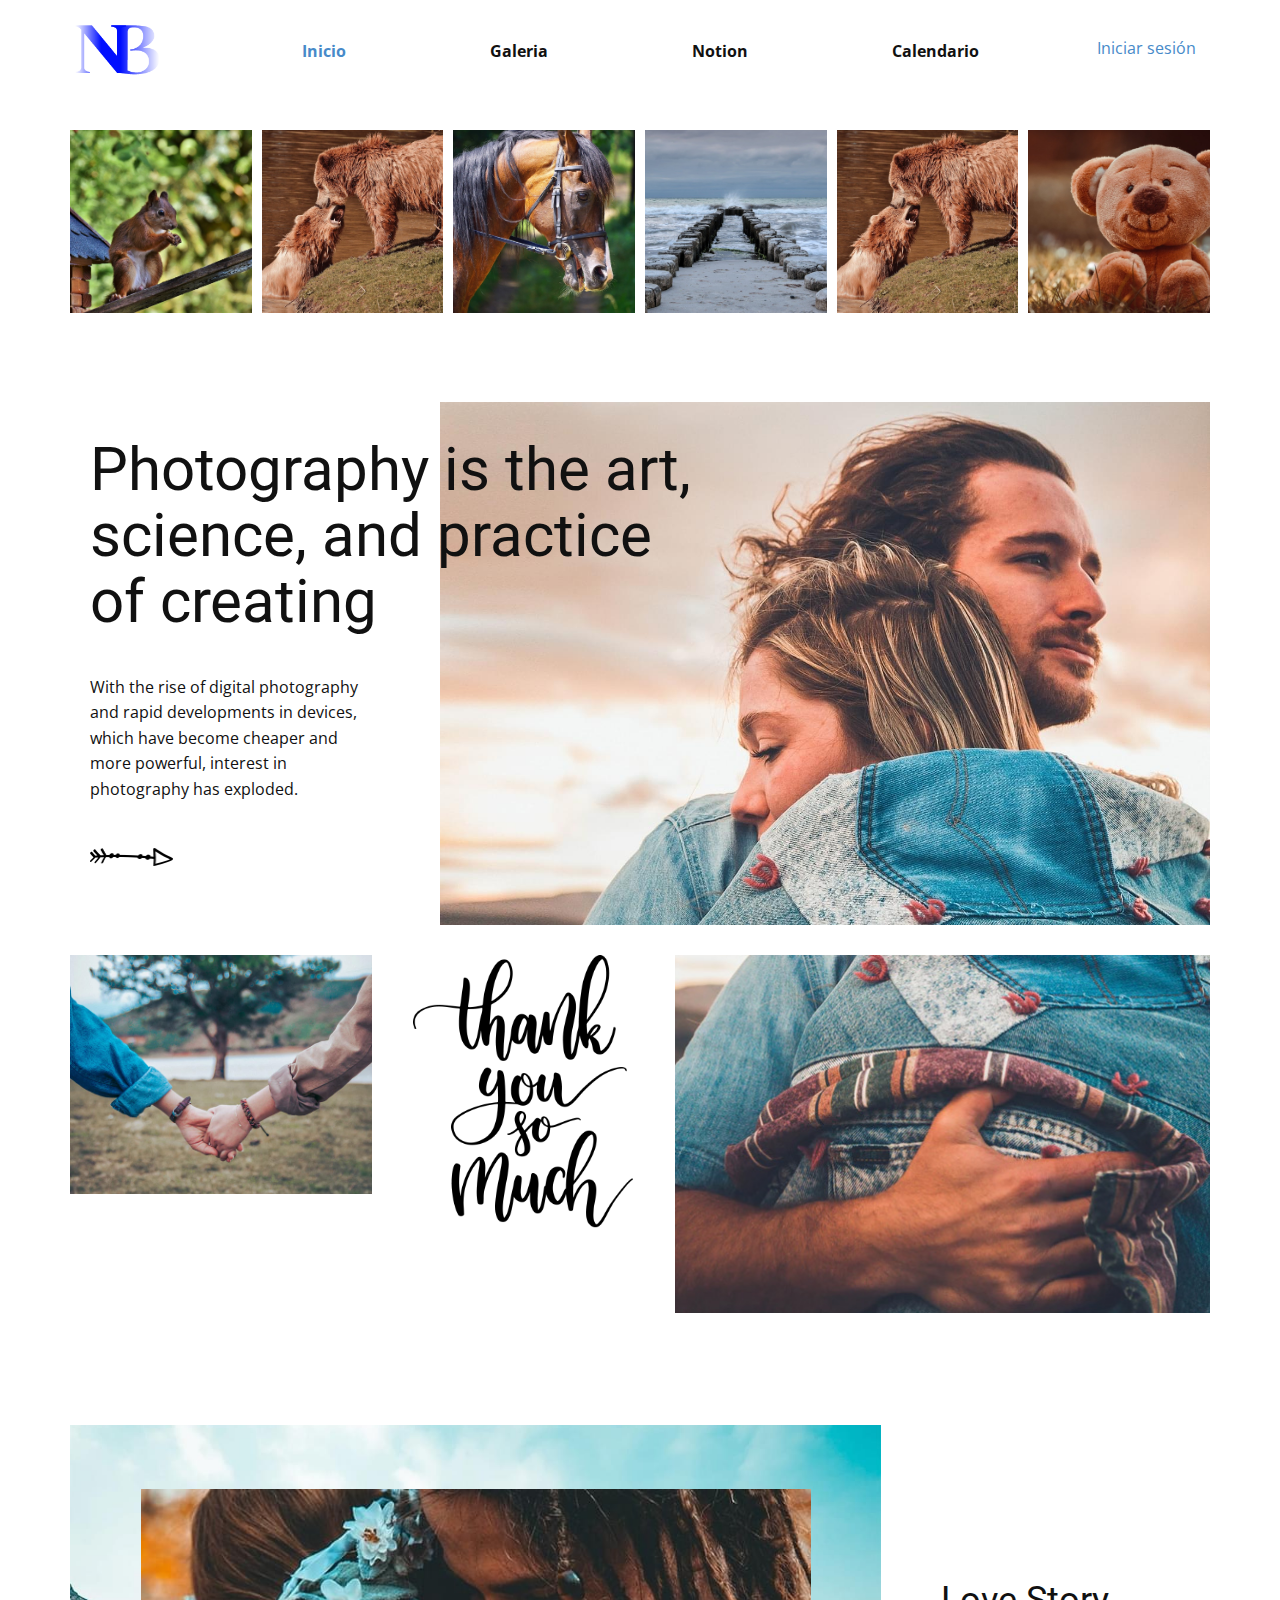
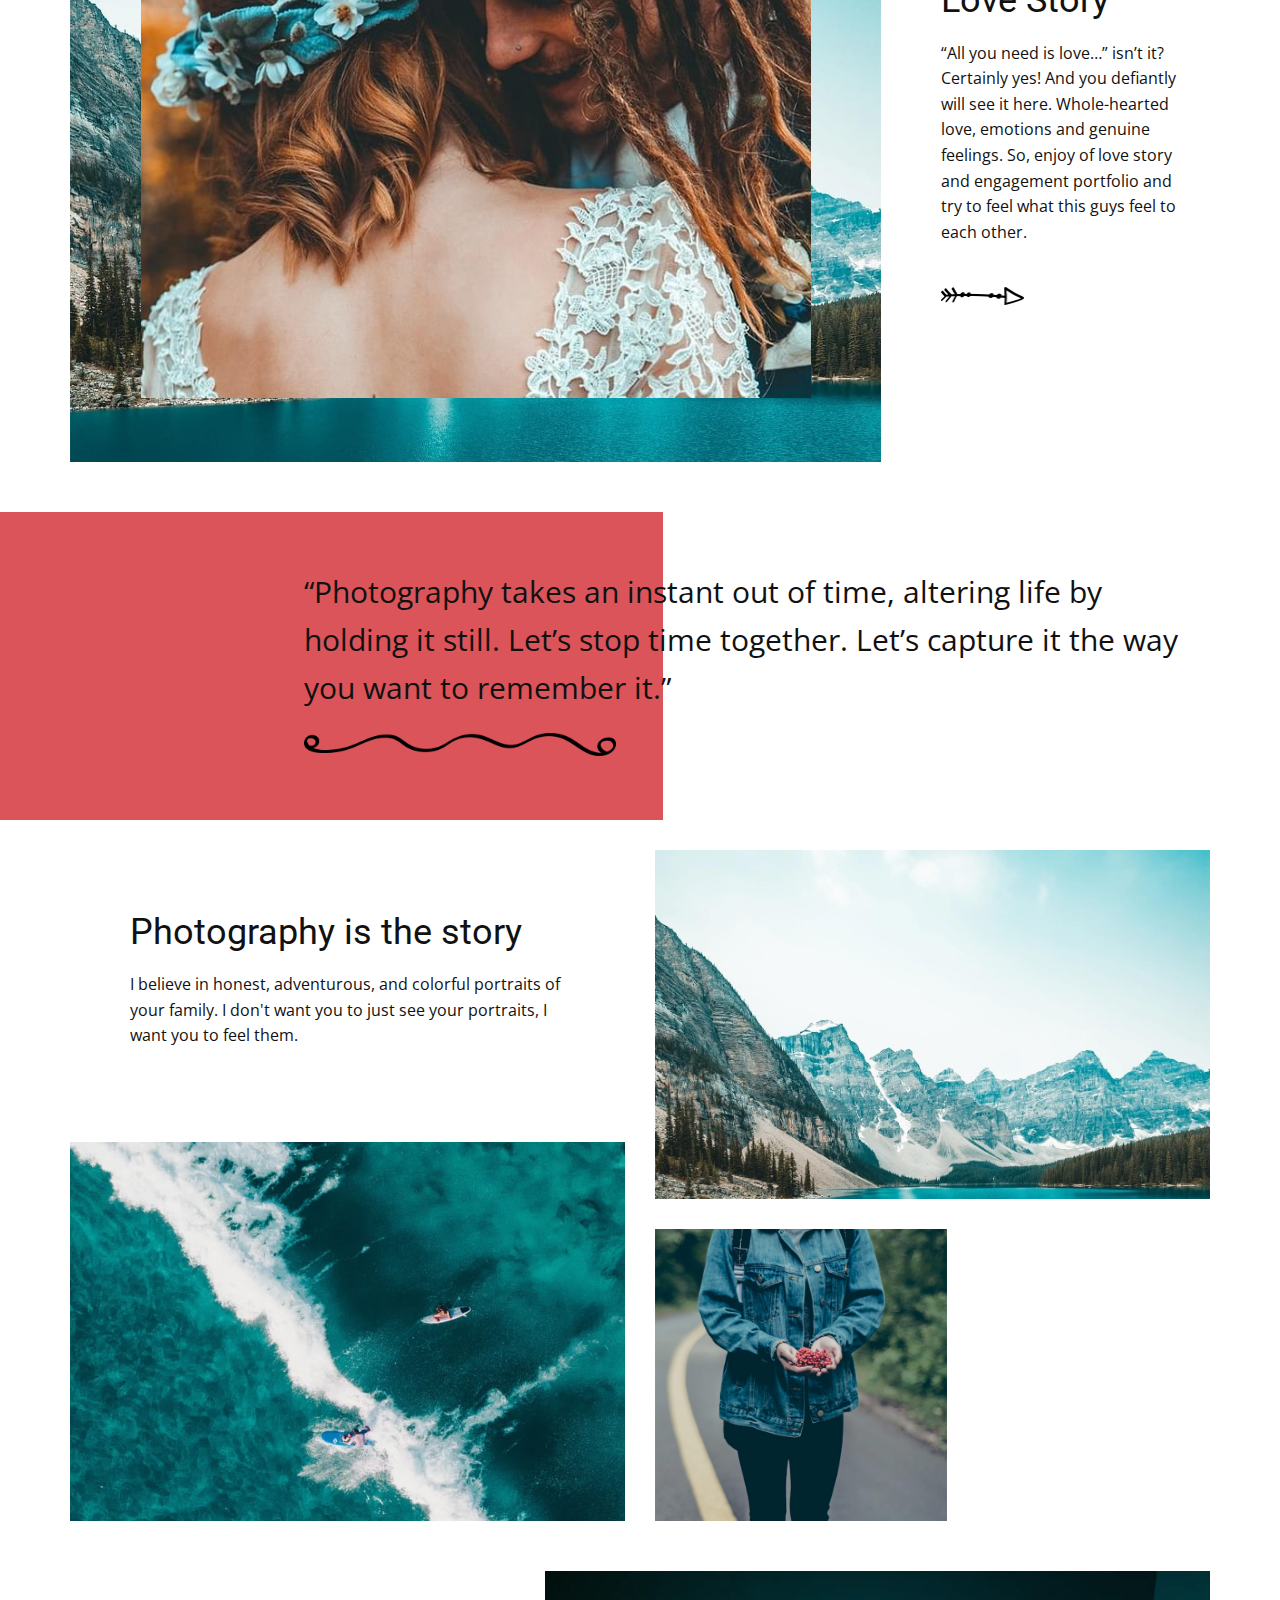
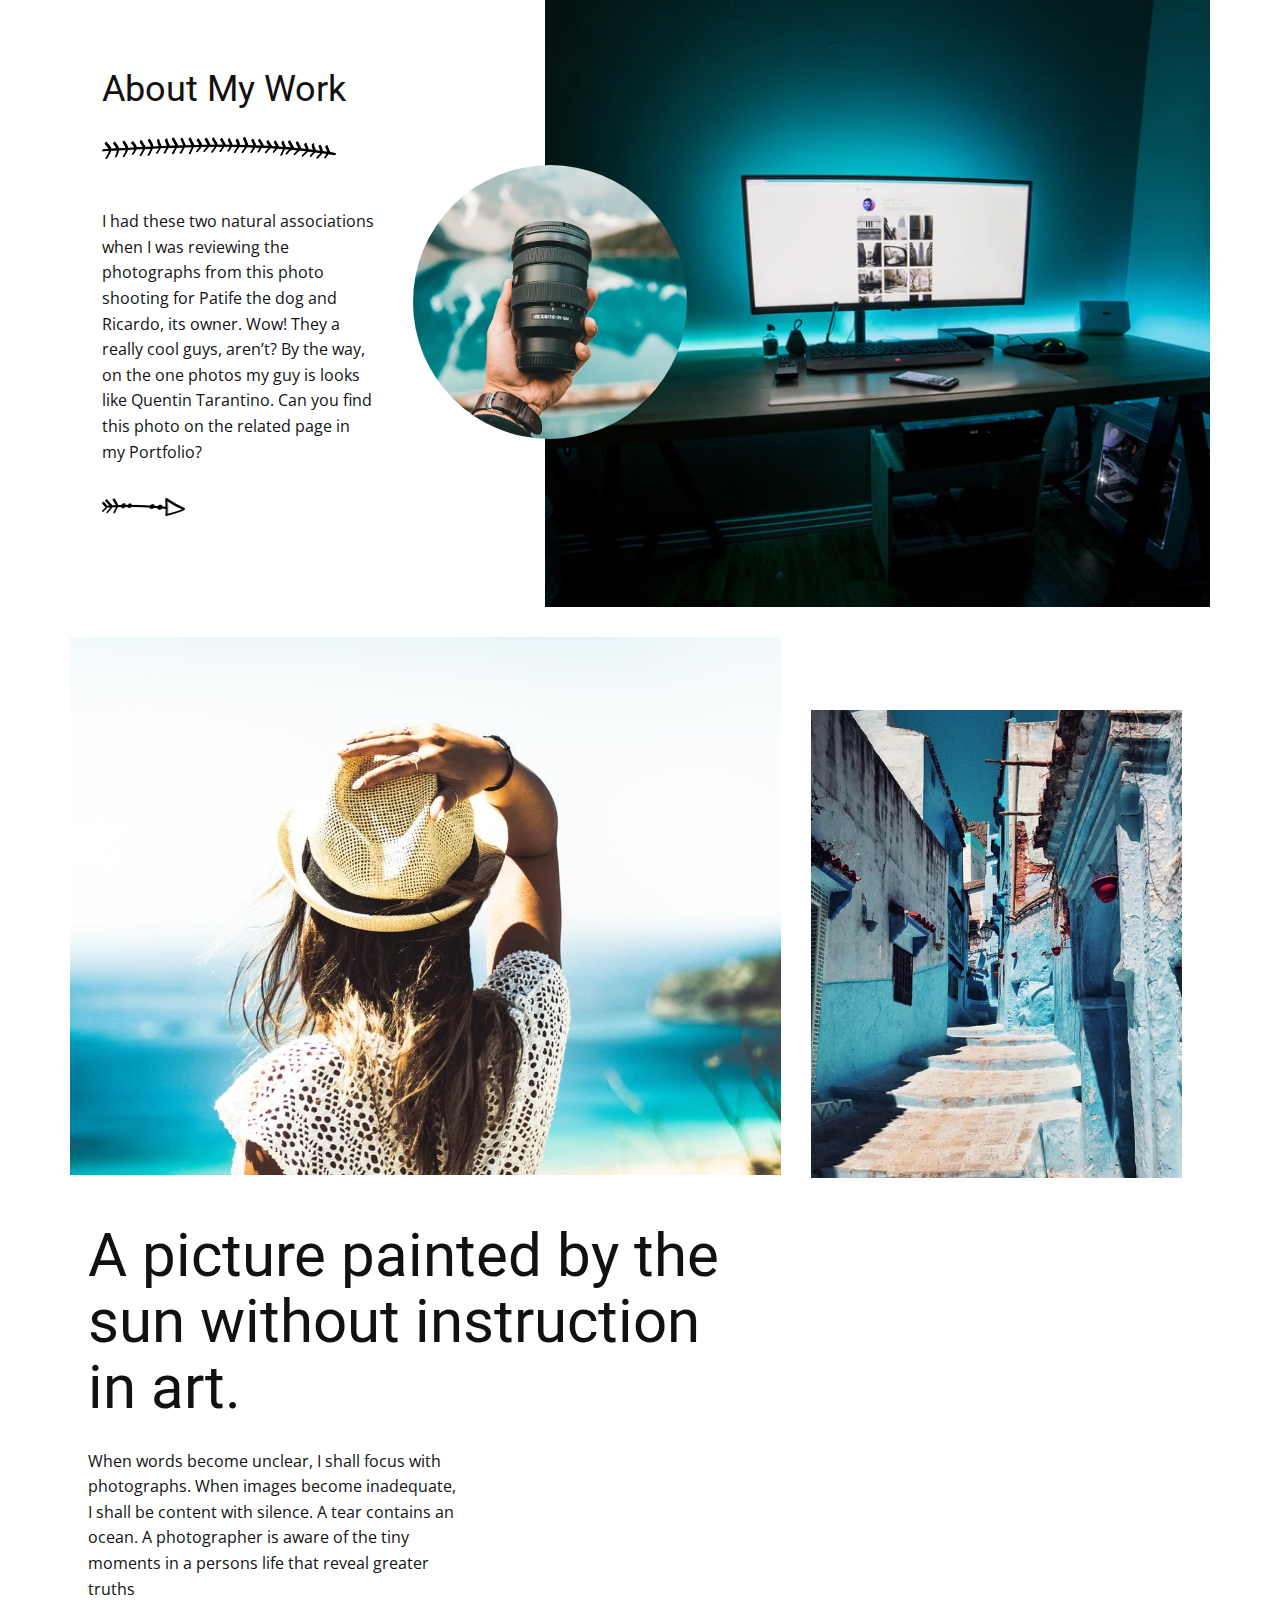
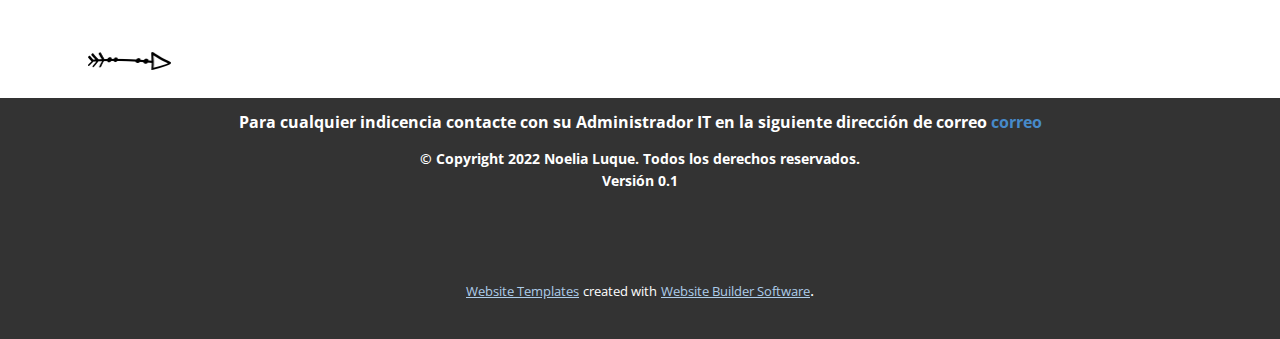
<file: index.html>
<!DOCTYPE html>
<html style="font-size: 16px;" lang="es"><head>
    <meta name="viewport" content="width=device-width, initial-scale=1.0">
    <meta charset="utf-8">
    <meta name="keywords" content="Photography is the art, science, and practice of creating, Love Story, Photography is the story, About My Work, A picture painted by the sun without instruction in art.">
    <meta name="description" content="">
    <title>Inicio</title>
    <link rel="stylesheet" href="nicepage.css" media="screen">
<link rel="stylesheet" href="Inicio.css" media="screen">
    <script class="u-script" type="text/javascript" src="jquery.js" "="" defer=""></script>
    <script class="u-script" type="text/javascript" src="nicepage.js" "="" defer=""></script>
    <meta name="generator" content="Nicepage 4.15.11, nicepage.com">
    <link id="u-theme-google-font" rel="stylesheet" href="https://fonts.googleapis.com/css?family=Roboto:100,100i,300,300i,400,400i,500,500i,700,700i,900,900i|Open+Sans:300,300i,400,400i,500,500i,600,600i,700,700i,800,800i">
    
    
    
    
    
    
    
    
    
    <script type="application/ld+json">{
		"@context": "http://schema.org",
		"@type": "Organization",
		"name": "",
		"logo": "images/logo_200x2001.png"
}</script>
    <meta name="theme-color" content="#478ac9">
    <meta property="og:title" content="Inicio">
    <meta property="og:type" content="website">
  </head>
  <body data-home-page="Inicio.html" data-home-page-title="Inicio" class="u-body u-xl-mode" data-lang="es"><header class="u-clearfix u-header u-sticky u-sticky-0967 u-white" id="sec-26a6" data-animation-name="" data-animation-duration="0" data-animation-delay="0" data-animation-direction=""><div class="u-clearfix u-sheet u-sheet-1">
        <a class="u-login u-login-1">Iniciar sesión</a>
        <a href="https://nicepage.com" class="u-image u-logo u-image-1" data-image-width="162" data-image-height="162">
          <img src="images/logo_200x2001.png" class="u-logo-image u-logo-image-1">
        </a>
        <nav class="u-align-center u-menu u-menu-one-level u-offcanvas u-menu-1">
          <div class="menu-collapse" style="font-size: 1rem; letter-spacing: 0px; font-weight: 700;">
            <a class="u-button-style u-custom-left-right-menu-spacing u-custom-padding-bottom u-custom-top-bottom-menu-spacing u-nav-link u-text-active-palette-1-base u-text-hover-palette-2-base" href="#">
              <svg class="u-svg-link" viewBox="0 0 24 24"><use xmlns:xlink="http://www.w3.org/1999/xlink" xlink:href="#menu-hamburger"></use></svg>
              <svg class="u-svg-content" version="1.1" id="menu-hamburger" viewBox="0 0 16 16" x="0px" y="0px" xmlns:xlink="http://www.w3.org/1999/xlink" xmlns="http://www.w3.org/2000/svg"><g><rect y="1" width="16" height="2"></rect><rect y="7" width="16" height="2"></rect><rect y="13" width="16" height="2"></rect>
</g></svg>
            </a>
          </div>
          <div class="u-custom-menu u-nav-container">
            <ul class="u-nav u-unstyled u-nav-1"><li class="u-nav-item"><a class="u-button-style u-nav-link u-text-active-palette-1-base u-text-hover-palette-2-base" href="Inicio.html" style="padding: 8px 72px;">Inicio</a>
</li><li class="u-nav-item"><a class="u-button-style u-nav-link u-text-active-palette-1-base u-text-hover-palette-2-base" href="https://galeria.html" style="padding: 8px 72px;">Galeria</a>
</li><li class="u-nav-item"><a class="u-button-style u-nav-link u-text-active-palette-1-base u-text-hover-palette-2-base" href="https://notion.html" style="padding: 8px 72px;">Notion</a>
</li><li class="u-nav-item"><a class="u-button-style u-nav-link u-text-active-palette-1-base u-text-hover-palette-2-base" href="https://calendario.html" style="padding: 8px 72px;">Calendario</a>
</li></ul>
          </div>
          <div class="u-custom-menu u-nav-container-collapse">
            <div class="u-black u-container-style u-inner-container-layout u-opacity u-opacity-95 u-sidenav">
              <div class="u-inner-container-layout u-sidenav-overflow">
                <div class="u-menu-close"></div>
                <ul class="u-align-center u-nav u-popupmenu-items u-unstyled u-nav-2"><li class="u-nav-item"><a class="u-button-style u-nav-link" href="Inicio.html">Inicio</a>
</li><li class="u-nav-item"><a class="u-button-style u-nav-link" href="https://galeria.html">Galeria</a>
</li><li class="u-nav-item"><a class="u-button-style u-nav-link" href="https://notion.html">Notion</a>
</li><li class="u-nav-item"><a class="u-button-style u-nav-link" href="https://calendario.html">Calendario</a>
</li></ul>
              </div>
            </div>
            <div class="u-black u-menu-overlay u-opacity u-opacity-70"></div>
          </div>
        </nav>
      </div></header>
    <section class="u-clearfix u-section-1" id="sec-b1c1">
      <div class="u-clearfix u-sheet u-valign-middle u-sheet-1">
        <div class="u-expanded-width u-gallery u-layout-grid u-lightbox u-no-transition u-show-text-none u-gallery-1">
          <div class="u-gallery-inner u-gallery-inner-1">
            <div class="u-effect-hover-zoom u-gallery-item">
              <div class="u-back-slide" data-image-width="1280" data-image-height="853">
                <img class="u-back-image u-expanded" src="images/8e95ca5d20175b90115885e880fbb448db9a2f03ad9cfd11cf3a7e687902f052957f33c73b05773e517725f304f86f0a6599804ff0f7202bba212a_1280.jpg">
              </div>
              <div class="u-over-slide u-shading u-over-slide-1">
                <h3 class="u-gallery-heading"></h3>
                <p class="u-gallery-text"></p>
              </div>
            </div>
            <div class="u-effect-hover-zoom u-gallery-item">
              <div class="u-back-slide" data-image-width="1280" data-image-height="851">
                <img class="u-back-image u-expanded" src="images/d01a41e3eb3703057215ab6d617186102ef48a3148dc4ea0e8bb171319e5290bf87fd642ccaebe5b77926ec484285d532c748a6a9bb81b48b41e98_1280.jpg">
              </div>
              <div class="u-over-slide u-shading u-over-slide-2">
                <h3 class="u-gallery-heading"></h3>
                <p class="u-gallery-text"></p>
              </div>
            </div>
            <div class="u-effect-hover-zoom u-gallery-item">
              <div class="u-back-slide" data-image-width="1280" data-image-height="853">
                <img class="u-back-image u-expanded" src="images/21cc1647208849dc38955c71cc748128bc425b2eb78de46fe319fc84facd37e04ae9ae1b5acd7b2a0aea65bc87a26cddeec4de5a6b93e04a4b3d91_1280.jpg">
              </div>
              <div class="u-over-slide u-shading u-over-slide-3">
                <h3 class="u-gallery-heading"></h3>
                <p class="u-gallery-text"></p>
              </div>
            </div>
            <div class="u-effect-hover-zoom u-gallery-item">
              <div class="u-back-slide" data-image-width="1280" data-image-height="854">
                <img class="u-back-image u-expanded" src="images/1ed14647710adb921bb0a7402962e9cc871ea2d849c7438d6ec9bf4b7ebed51a34440457253ef9a11c8a0b92744f6b80a1913e2030fe8b57186942_1280.jpg">
              </div>
              <div class="u-over-slide u-shading u-over-slide-4">
                <h3 class="u-gallery-heading"></h3>
                <p class="u-gallery-text"></p>
              </div>
            </div>
            <div class="u-effect-hover-zoom u-gallery-item">
              <div class="u-back-slide" data-image-width="1280" data-image-height="851">
                <img class="u-back-image u-expanded" src="images/d01a41e3eb3703057215ab6d617186102ef48a3148dc4ea0e8bb171319e5290bf87fd642ccaebe5b77926ec484285d532c748a6a9bb81b48b41e98_1280.jpg">
              </div>
              <div class="u-over-slide u-shading u-over-slide-5">
                <h3 class="u-gallery-heading"></h3>
                <p class="u-gallery-text"></p>
              </div>
            </div>
            <div class="u-effect-hover-zoom u-gallery-item">
              <div class="u-back-slide" data-image-width="1280" data-image-height="851">
                <img class="u-back-image u-expanded" src="images/ed5ffae1d41aeb18a654d93c08c35d2657fc0ca77af203fefbae505068914c6c589cfde9837a8538fed85ae602a339fbbdb81e00be61939aa2d9e7_1280.jpg">
              </div>
              <div class="u-over-slide u-shading u-over-slide-6">
                <h3 class="u-gallery-heading"></h3>
                <p class="u-gallery-text"></p>
              </div>
            </div>
          </div>
        </div>
      </div>
    </section>
    <section class="u-clearfix u-section-2" id="carousel_fc3a">
      <div class="u-clearfix u-sheet u-sheet-1">
        <img class="u-expanded-width-sm u-expanded-width-xs u-image u-image-1" src="images/c451d5f6e1c03b457de2bbe7f81c8244.jpeg">
        <div class="u-align-left u-container-style u-group u-group-1">
          <div class="u-container-layout u-valign-middle-sm u-container-layout-1">
            <h2 class="u-align-left-md u-text u-text-1">Photography is the art, science, and practice of creating</h2>
            <p class="u-text u-text-2">With the rise of digital photography and rapid developments in devices, which have become cheaper and more powerful, interest in photography has exploded.</p>
            <img src="images/8cf69b1894d6af6439ae8498107160f1.png" alt="" class="u-image u-image-contain u-image-default u-image-2" data-image-width="167" data-image-height="36" data-href="#" data-target="_blank">
          </div>
        </div>
      </div>
    </section>
    <section class="u-clearfix u-section-3" id="carousel_3bec">
      <div class="u-clearfix u-sheet u-sheet-1">
        <div class="u-clearfix u-expanded-width u-gutter-30 u-layout-spacing-top u-layout-wrap u-layout-wrap-1">
          <div class="u-layout">
            <div class="u-layout-row">
              <div class="u-container-style u-layout-cell u-left-cell u-size-17 u-size-20-md u-layout-cell-1">
                <div class="u-container-layout">
                  <img class="u-expanded-width u-image u-image-1" src="images/0c5cec060da7fe98f3b6682c8d2d9d79.jpeg">
                </div>
              </div>
              <div class="u-container-style u-layout-cell u-size-14 u-size-20-md u-layout-cell-2">
                <div class="u-container-layout">
                  <img src="images/3e09311057e9f192ad8f211b419e020e.png" alt="" class="u-expanded-width u-image u-image-contain u-image-default u-image-2" data-image-width="300" data-image-height="373">
                </div>
              </div>
              <div class="u-container-style u-layout-cell u-right-cell u-size-20-md u-size-29 u-layout-cell-3">
                <div class="u-container-layout">
                  <img class="u-expanded-width-lg u-expanded-width-sm u-expanded-width-xl u-expanded-width-xs u-image u-image-3" src="images/e175c26b20efc3de280169019200b86e.jpeg">
                </div>
              </div>
            </div>
          </div>
        </div>
      </div>
    </section>
    <section class="u-clearfix u-expanded-width-lg u-expanded-width-md u-expanded-width-xl u-section-4" id="carousel_1258">
      <div class="u-clearfix u-sheet u-sheet-1">
        <div class="u-clearfix u-expanded-width u-gutter-20 u-layout-wrap u-layout-wrap-1">
          <div class="u-layout">
            <div class="u-layout-row">
              <div class="u-container-style u-image u-layout-cell u-left-cell u-size-43 u-image-1">
                <div class="u-container-layout u-container-layout-1">
                  <img class="u-image u-image-2" src="images/dc9c75b48a1e1539651c53dd401f52a9.jpeg" data-image-width="720" data-image-height="1080">
                </div>
              </div>
              <div class="u-align-left u-container-style u-layout-cell u-right-cell u-size-17 u-layout-cell-2">
                <div class="u-container-layout u-valign-middle-lg u-valign-middle-sm u-valign-middle-xl u-container-layout-2">
                  <h2 class="u-text u-text-1">Love Story</h2>
                  <p class="u-text u-text-2">“All you need is love…” isn’t it? Certainly yes! And you defiantly will see it here. Whole-hearted love, emotions and genuine feelings. So, enjoy of love story and engagement portfolio and try to feel what this guys feel
                                    to each other.</p>
                  <img src="images/8cf69b1894d6af6439ae8498107160f1.png" alt="" class="u-image u-image-contain u-image-default u-image-3" data-image-width="167" data-image-height="36" data-href="#" data-target="_blank">
                </div>
              </div>
            </div>
          </div>
        </div>
      </div>
    </section>
    <section class="u-clearfix u-section-5" id="carousel_065c">
      <div class="u-expanded-height u-palette-2-base u-shape u-shape-rectangle u-shape-1"></div>
      <div class="u-container-style u-group u-group-1">
        <div class="u-container-layout u-container-layout-1">
          <p class="u-text u-text-1">“Photography takes an instant out of time, altering life by holding it still. Let’s stop time together. Let’s capture it the way you want to remember it.”<br>
          </p>
          <img src="images/9fa29ebd0162b80ac3d332e75188ed62.png" alt="" class="u-image u-image-contain u-image-default u-image-1" data-image-width="410" data-image-height="30">
        </div>
      </div>
    </section>
    <section class="u-clearfix u-section-6" id="carousel_9063">
      <div class="u-clearfix u-sheet u-sheet-1">
        <div class="u-clearfix u-expanded-width-md u-expanded-width-sm u-expanded-width-xs u-gutter-30 u-layout-spacing-top u-layout-wrap u-layout-wrap-1">
          <div class="u-gutter-0 u-layout">
            <div class="u-layout-row">
              <div class="u-size-30 u-size-60-md">
                <div class="u-layout-col">
                  <div class="u-align-left u-container-style u-layout-cell u-right-cell u-size-25 u-layout-cell-1">
                    <div class="u-container-layout u-valign-middle u-container-layout-1">
                      <h2 class="u-text u-text-1">Photography is the story</h2>
                      <p class="u-text u-text-2">I believe in honest, adventurous, and colorful portraits of your family. I don't want you to just see your portraits, I want you to feel them.</p>
                    </div>
                  </div>
                  <div class="u-align-left u-container-style u-image u-layout-cell u-right-cell u-size-35 u-image-1">
                    <div class="u-container-layout" src=""></div>
                  </div>
                </div>
              </div>
              <div class="u-size-30 u-size-60-md">
                <div class="u-layout-col">
                  <div class="u-size-35">
                    <div class="u-layout-row">
                      <div class="u-align-left u-container-style u-image u-layout-cell u-left-cell u-size-60 u-image-2">
                        <div class="u-container-layout u-container-layout-3" src=""></div>
                      </div>
                    </div>
                  </div>
                  <div class="u-size-25">
                    <div class="u-layout-row">
                      <div class="u-align-left u-container-style u-image u-layout-cell u-size-33 u-image-3">
                        <div class="u-container-layout" src=""></div>
                      </div>
                      <div class="u-align-left u-container-style u-hidden-sm u-hidden-xs u-layout-cell u-left-cell u-size-27 u-layout-cell-5">
                        <div class="u-container-layout u-container-layout-5"></div>
                      </div>
                    </div>
                  </div>
                </div>
              </div>
            </div>
          </div>
        </div>
      </div>
    </section>
    <section class="u-clearfix u-section-7" id="carousel_494c">
      <div class="u-clearfix u-sheet u-sheet-1">
        <div class="u-clearfix u-expanded-width u-layout-wrap u-layout-wrap-1">
          <div class="u-layout">
            <div class="u-layout-row">
              <div class="u-container-style u-layout-cell u-right-cell u-size-25 u-layout-cell-1">
                <div class="u-container-layout u-valign-top-xs u-container-layout-1">
                  <h2 class="u-text u-text-1">About My Work</h2>
                  <img src="images/f90423eb0d4717a92d646d93101707e5.png" alt="" class="u-image u-image-contain u-image-default u-image-1">
                  <p class="u-text u-text-2">I had these two natural associations when I was reviewing the photographs from this photo shooting for Patife the dog and Ricardo, its owner. Wow! They a really cool guys, aren’t? By the way, on the one photos my guy is
                                    looks like Quentin Tarantino. Can you find this photo on the related page in my Portfolio?</p>
                  <img src="images/8cf69b1894d6af6439ae8498107160f1.png" alt="" class="u-image u-image-contain u-image-default u-image-2" data-image-width="167" data-image-height="36" data-href="#" data-target="_blank">
                </div>
              </div>
              <div class="u-container-style u-image u-layout-cell u-left-cell u-size-35 u-image-3">
                <div class="u-container-layout u-container-layout-2">
                  <div alt="" class="u-image u-image-circle u-image-4"></div>
                </div>
              </div>
            </div>
          </div>
        </div>
      </div>
    </section>
    <section class="u-clearfix u-section-8" id="carousel_1199">
      <div class="u-clearfix u-sheet u-sheet-1">
        <div class="u-clearfix u-expanded-width u-gutter-30 u-layout-wrap u-layout-wrap-1">
          <div class="u-layout">
            <div class="u-layout-row">
              <div class="u-size-38 u-size-60-md">
                <div class="u-layout-col">
                  <div class="u-container-style u-image u-layout-cell u-right-cell u-size-20 u-image-1">
                    <div class="u-container-layout"></div>
                  </div>
                  <div class="u-align-left u-container-style u-layout-cell u-right-cell u-size-40 u-layout-cell-2">
                    <div class="u-container-layout u-valign-middle-xs u-container-layout-2">
                      <h2 class="u-text u-text-1">A picture painted by the sun without instruction in art.</h2>
                      <p class="u-text u-text-2">When words become unclear, I shall focus with photographs. When images become inadequate, I shall be content with silence.&nbsp;A tear contains an ocean. A photographer is aware of the tiny moments in a persons
                                            life that reveal greater truths</p>
                      <img src="images/8cf69b1894d6af6439ae8498107160f1.png" alt="" class="u-image u-image-contain u-image-default u-image-2" data-image-width="167" data-image-height="36" data-href="#" data-target="_blank">
                    </div>
                  </div>
                </div>
              </div>
              <div class="u-size-22 u-size-60-md">
                <div class="u-layout-col">
                  <div class="u-container-style u-layout-cell u-left-cell u-size-40 u-layout-cell-3">
                    <div class="u-container-layout">
                      <img class="u-expanded-width-xs u-image u-image-3" src="images/0d316a9a71f4d46eab693136acf195e9.jpeg">
                    </div>
                  </div>
                  <div class="u-container-style u-hidden-md u-hidden-sm u-hidden-xs u-layout-cell u-left-cell u-size-20 u-layout-cell-4">
                    <div class="u-container-layout u-container-layout-4"></div>
                  </div>
                </div>
              </div>
            </div>
          </div>
        </div>
      </div>
    </section>
    
    
    <footer class="u-align-center u-clearfix u-footer u-grey-80 u-footer" id="sec-cd3e"><div class="u-clearfix u-sheet u-sheet-1">
        <p class="u-align-center u-text u-text-1">Para cualquier indicencia contacte con su Administrador IT en la siguiente dirección de correo&nbsp;<a class="u-active-none u-border-none u-btn u-button-link u-button-style u-hover-none u-none u-text-palette-1-base u-btn-1" href="mailto:bridieandnoelia@gmail.com">correo</a>
        </p>
        <p class="u-align-center u-small-text u-text u-text-variant u-text-2"><b>© Copyright 2022 Noelia Luque. Todos los derechos reservados.</b>
          <br>
          <span style="font-weight: 700;">Versión 0.1</span>
        </p>
      </div></footer>
    <section class="u-backlink u-clearfix u-grey-80">
      <a class="u-link" href="https://nicepage.com/website-templates" target="_blank">
        <span>Website Templates</span>
      </a>
      <p class="u-text">
        <span>created with</span>
      </p>
      <a class="u-link" href="" target="_blank">
        <span>Website Builder Software</span>
      </a>. 
    </section>
  
</body></html>
</file>
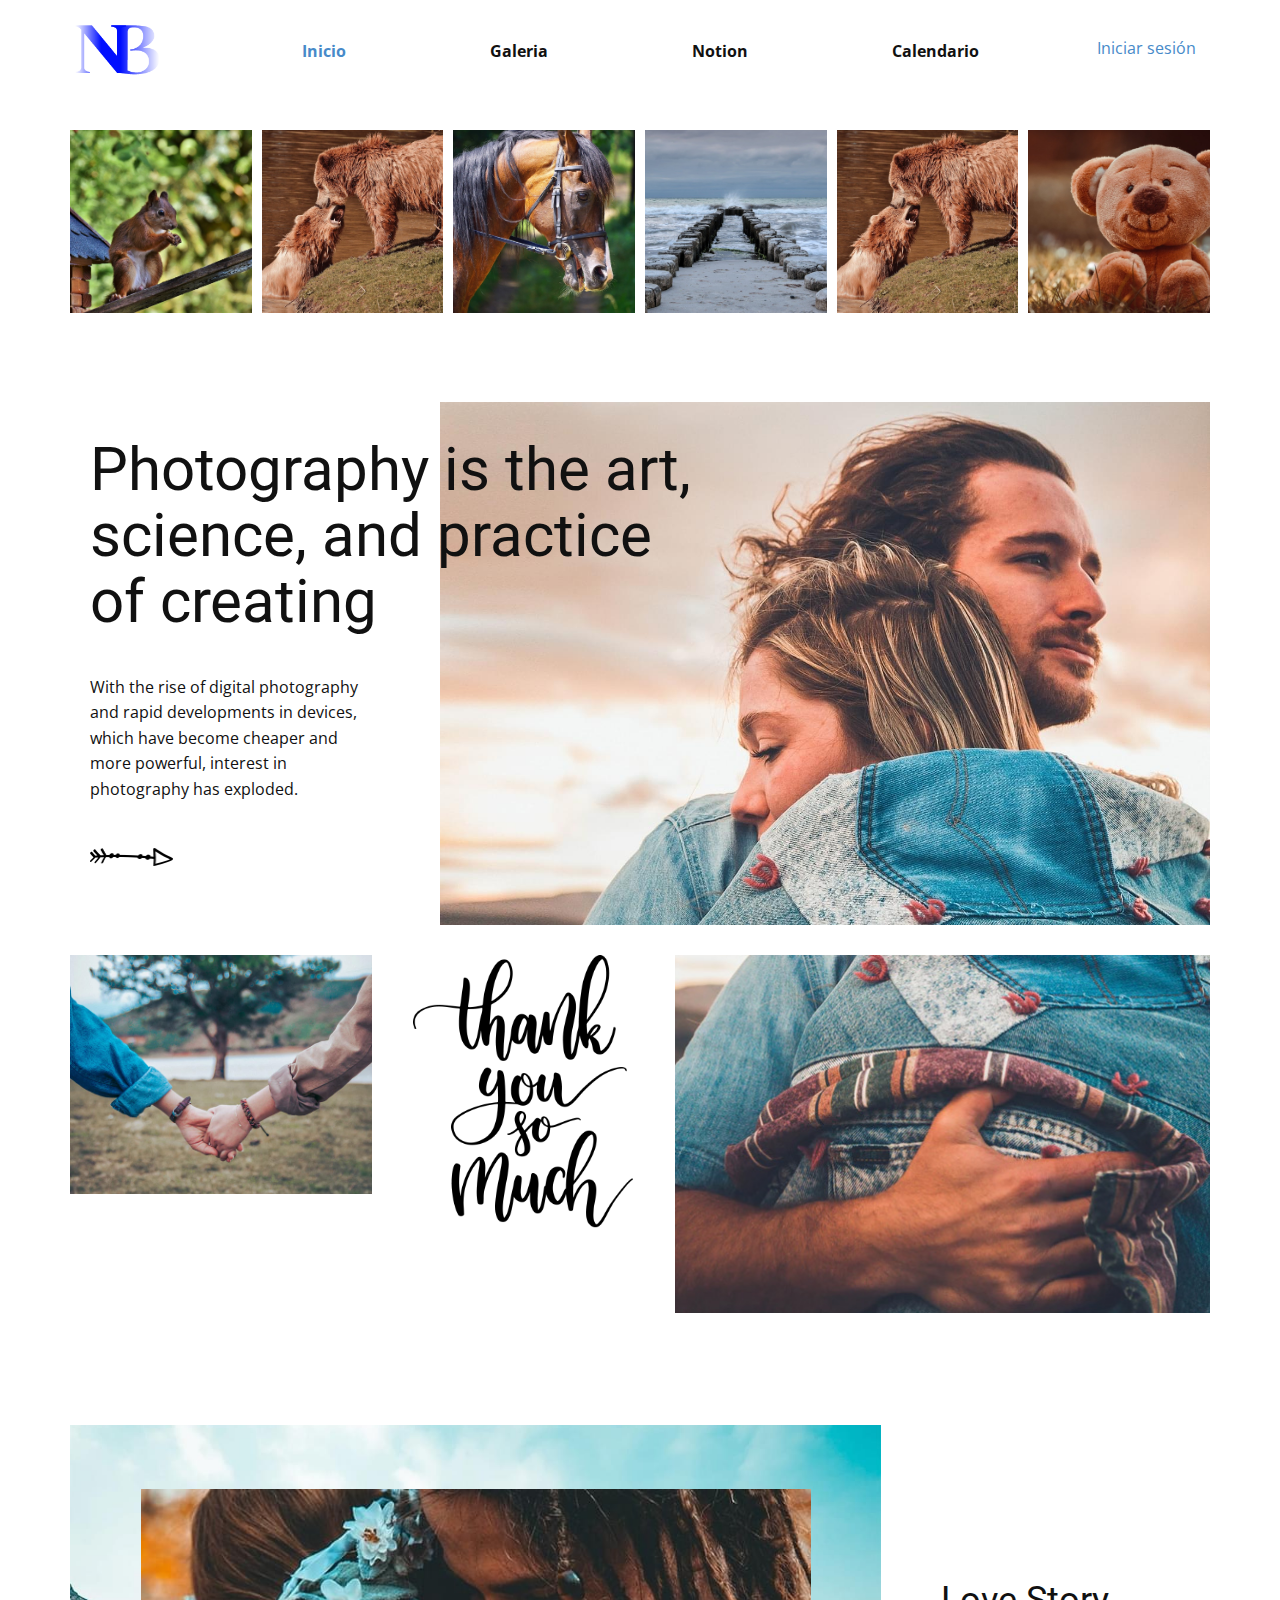
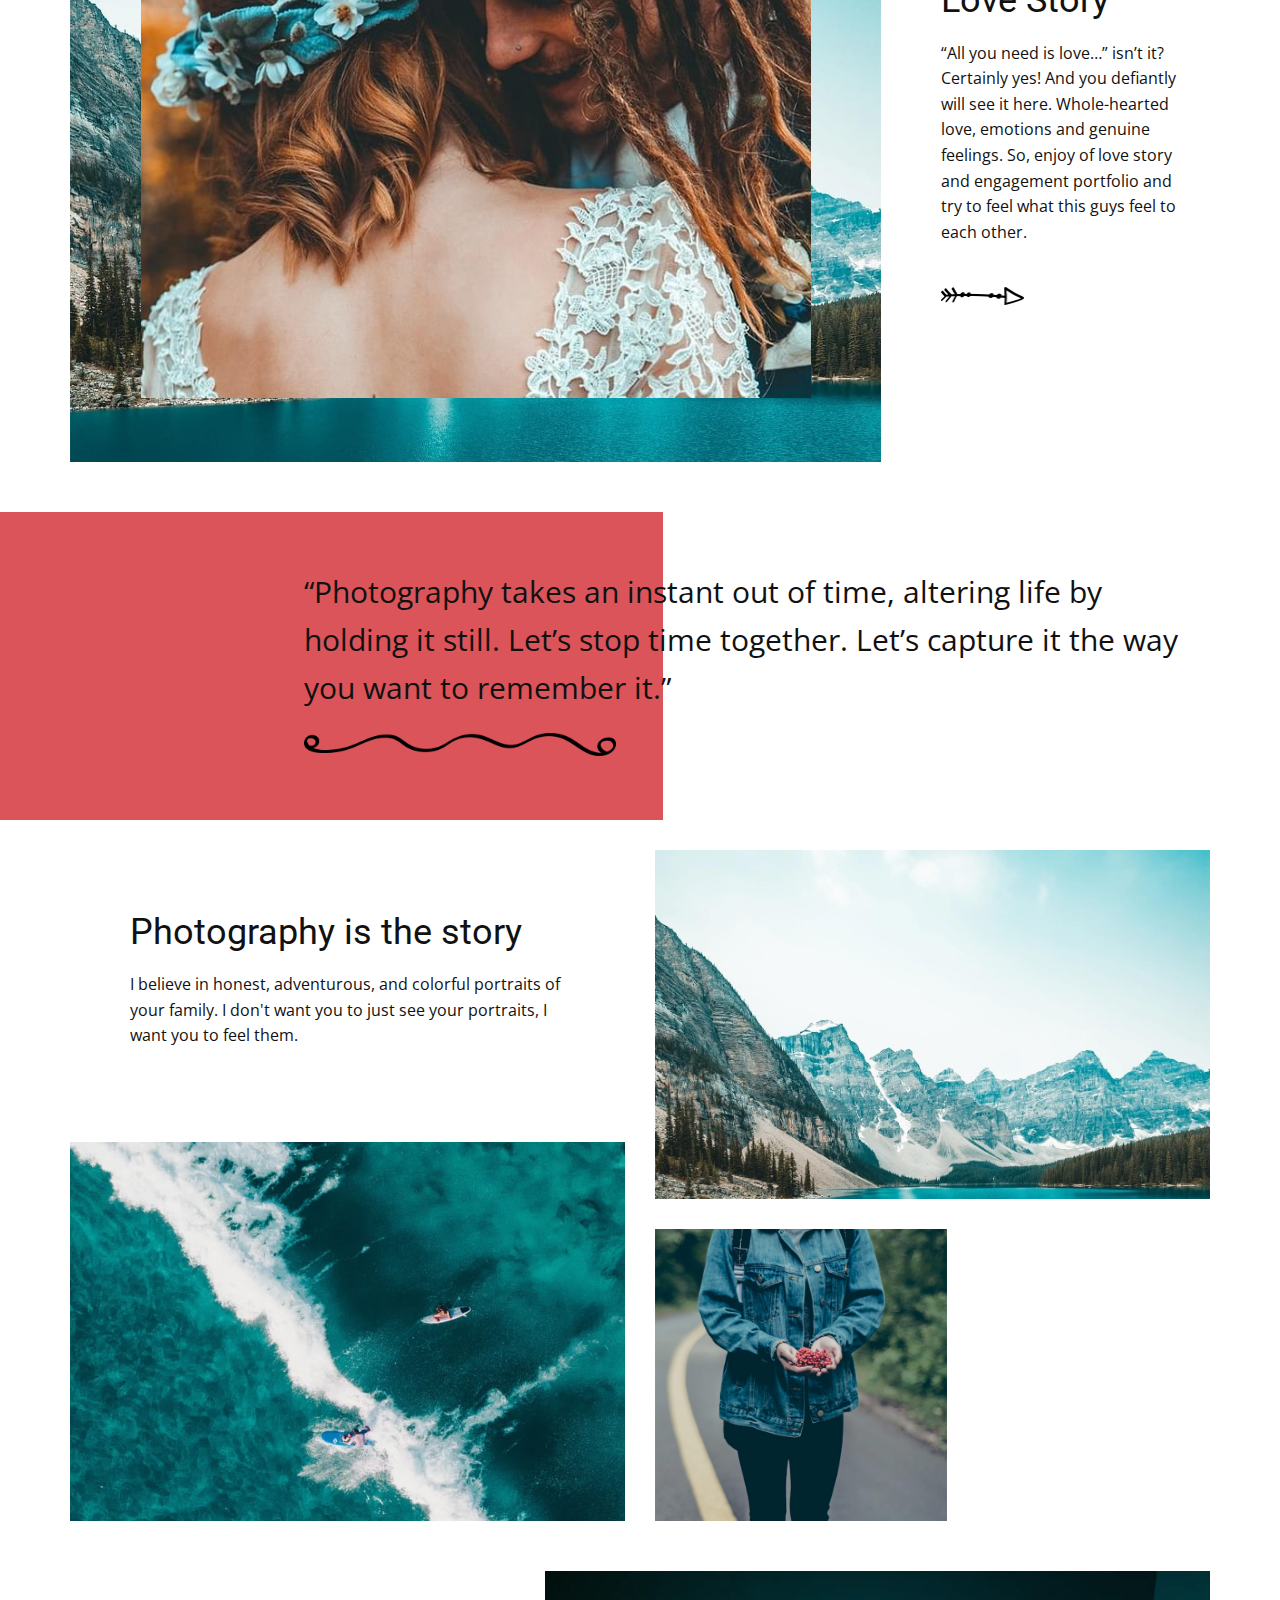
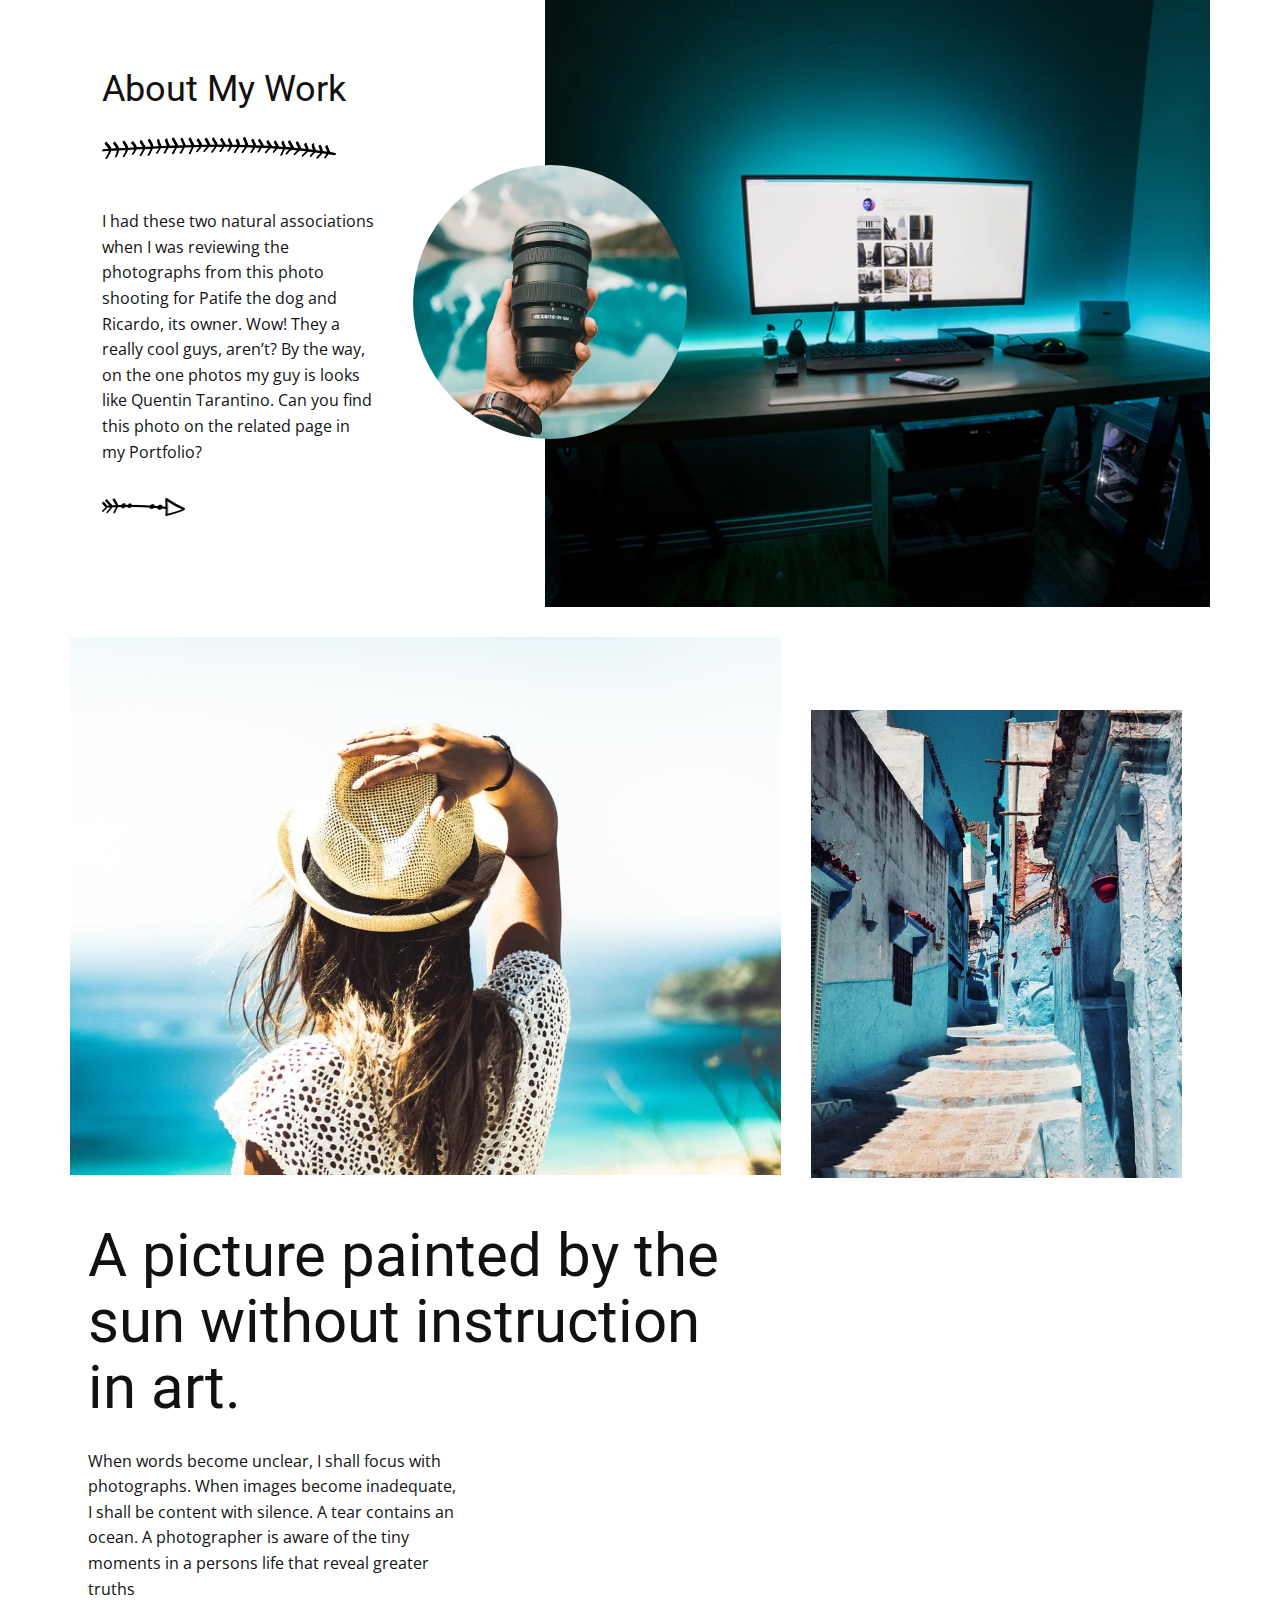
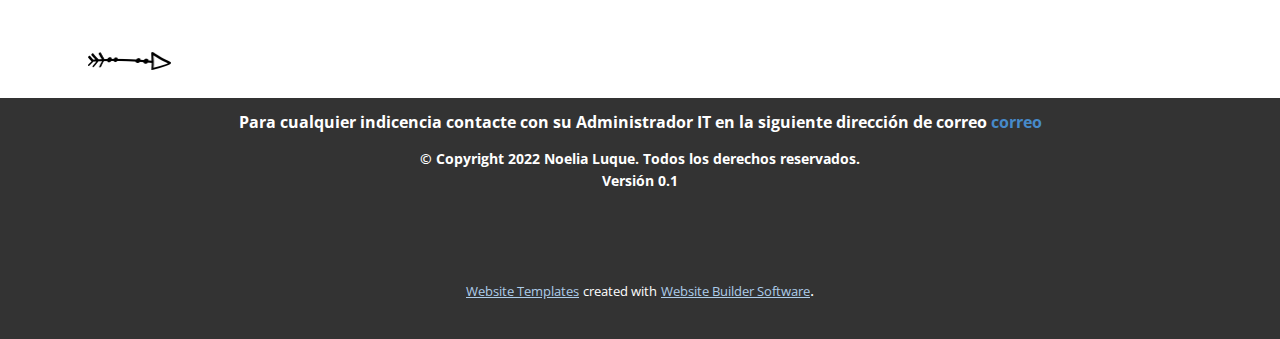
<file: Inicio.html>
<!DOCTYPE html>
<html style="font-size: 16px;" lang="es"><head>
    <meta name="viewport" content="width=device-width, initial-scale=1.0">
    <meta charset="utf-8">
    <meta name="keywords" content="Photography is the art, science, and practice of creating, Love Story, Photography is the story, About My Work, A picture painted by the sun without instruction in art.">
    <meta name="description" content="">
    <title>Inicio</title>
    <link rel="stylesheet" href="nicepage.css" media="screen">
<link rel="stylesheet" href="Inicio.css" media="screen">
    <script class="u-script" type="text/javascript" src="jquery.js" "="" defer=""></script>
    <script class="u-script" type="text/javascript" src="nicepage.js" "="" defer=""></script>
    <meta name="generator" content="Nicepage 4.15.11, nicepage.com">
    <link id="u-theme-google-font" rel="stylesheet" href="https://fonts.googleapis.com/css?family=Roboto:100,100i,300,300i,400,400i,500,500i,700,700i,900,900i|Open+Sans:300,300i,400,400i,500,500i,600,600i,700,700i,800,800i">
    
    
    
    
    
    
    
    
    
    <script type="application/ld+json">{
		"@context": "http://schema.org",
		"@type": "Organization",
		"name": "",
		"logo": "images/logo_200x2001.png"
}</script>
    <meta name="theme-color" content="#478ac9">
    <meta property="og:title" content="Inicio">
    <meta property="og:type" content="website">
  </head>
  <body class="u-body u-xl-mode" data-lang="es"><header class="u-clearfix u-header u-sticky u-sticky-0967 u-white" id="sec-26a6" data-animation-name="" data-animation-duration="0" data-animation-delay="0" data-animation-direction=""><div class="u-clearfix u-sheet u-sheet-1">
        <a class="u-login u-login-1">Iniciar sesión</a>
        <a href="https://nicepage.com" class="u-image u-logo u-image-1" data-image-width="162" data-image-height="162">
          <img src="images/logo_200x2001.png" class="u-logo-image u-logo-image-1">
        </a>
        <nav class="u-align-center u-menu u-menu-one-level u-offcanvas u-menu-1">
          <div class="menu-collapse" style="font-size: 1rem; letter-spacing: 0px; font-weight: 700;">
            <a class="u-button-style u-custom-left-right-menu-spacing u-custom-padding-bottom u-custom-top-bottom-menu-spacing u-nav-link u-text-active-palette-1-base u-text-hover-palette-2-base" href="#">
              <svg class="u-svg-link" viewBox="0 0 24 24"><use xmlns:xlink="http://www.w3.org/1999/xlink" xlink:href="#menu-hamburger"></use></svg>
              <svg class="u-svg-content" version="1.1" id="menu-hamburger" viewBox="0 0 16 16" x="0px" y="0px" xmlns:xlink="http://www.w3.org/1999/xlink" xmlns="http://www.w3.org/2000/svg"><g><rect y="1" width="16" height="2"></rect><rect y="7" width="16" height="2"></rect><rect y="13" width="16" height="2"></rect>
</g></svg>
            </a>
          </div>
          <div class="u-custom-menu u-nav-container">
            <ul class="u-nav u-unstyled u-nav-1"><li class="u-nav-item"><a class="u-button-style u-nav-link u-text-active-palette-1-base u-text-hover-palette-2-base" href="./Inicio" style="padding: 8px 72px;">Inicio</a>
</li><li class="u-nav-item"><a class="u-button-style u-nav-link u-text-active-palette-1-base u-text-hover-palette-2-base" href="./Galeria" style="padding: 8px 72px;">Galeria</a>
</li><li class="u-nav-item"><a class="u-button-style u-nav-link u-text-active-palette-1-base u-text-hover-palette-2-base" href="./Notion" style="padding: 8px 72px;">Notion</a>
</li><li class="u-nav-item"><a class="u-button-style u-nav-link u-text-active-palette-1-base u-text-hover-palette-2-base" href="./Calendario" style="padding: 8px 72px;">Calendario</a>
</li></ul>
          </div>
          <div class="u-custom-menu u-nav-container-collapse">
            <div class="u-black u-container-style u-inner-container-layout u-opacity u-opacity-95 u-sidenav">
              <div class="u-inner-container-layout u-sidenav-overflow">
                <div class="u-menu-close"></div>
                <ul class="u-align-center u-nav u-popupmenu-items u-unstyled u-nav-2"><li class="u-nav-item"><a class="u-button-style u-nav-link" href="./Inicio">Inicio</a>
</li><li class="u-nav-item"><a class="u-button-style u-nav-link" href="./Galeria">Galeria</a>
</li><li class="u-nav-item"><a class="u-button-style u-nav-link" href="./Notion">Notion</a>
</li><li class="u-nav-item"><a class="u-button-style u-nav-link" href="./Calendario">Calendario</a>
</li></ul>
              </div>
            </div>
            <div class="u-black u-menu-overlay u-opacity u-opacity-70"></div>
          </div>
        </nav>
      </div></header>
    <section class="u-clearfix u-section-1" id="sec-b1c1">
      <div class="u-clearfix u-sheet u-valign-middle u-sheet-1">
        <div class="u-expanded-width u-gallery u-layout-grid u-lightbox u-no-transition u-show-text-none u-gallery-1">
          <div class="u-gallery-inner u-gallery-inner-1">
            <div class="u-effect-hover-zoom u-gallery-item">
              <div class="u-back-slide" data-image-width="1280" data-image-height="853">
                <img class="u-back-image u-expanded" src="images/8e95ca5d20175b90115885e880fbb448db9a2f03ad9cfd11cf3a7e687902f052957f33c73b05773e517725f304f86f0a6599804ff0f7202bba212a_1280.jpg">
              </div>
              <div class="u-over-slide u-shading u-over-slide-1">
                <h3 class="u-gallery-heading"></h3>
                <p class="u-gallery-text"></p>
              </div>
            </div>
            <div class="u-effect-hover-zoom u-gallery-item">
              <div class="u-back-slide" data-image-width="1280" data-image-height="851">
                <img class="u-back-image u-expanded" src="images/d01a41e3eb3703057215ab6d617186102ef48a3148dc4ea0e8bb171319e5290bf87fd642ccaebe5b77926ec484285d532c748a6a9bb81b48b41e98_1280.jpg">
              </div>
              <div class="u-over-slide u-shading u-over-slide-2">
                <h3 class="u-gallery-heading"></h3>
                <p class="u-gallery-text"></p>
              </div>
            </div>
            <div class="u-effect-hover-zoom u-gallery-item">
              <div class="u-back-slide" data-image-width="1280" data-image-height="853">
                <img class="u-back-image u-expanded" src="images/21cc1647208849dc38955c71cc748128bc425b2eb78de46fe319fc84facd37e04ae9ae1b5acd7b2a0aea65bc87a26cddeec4de5a6b93e04a4b3d91_1280.jpg">
              </div>
              <div class="u-over-slide u-shading u-over-slide-3">
                <h3 class="u-gallery-heading"></h3>
                <p class="u-gallery-text"></p>
              </div>
            </div>
            <div class="u-effect-hover-zoom u-gallery-item">
              <div class="u-back-slide" data-image-width="1280" data-image-height="854">
                <img class="u-back-image u-expanded" src="images/1ed14647710adb921bb0a7402962e9cc871ea2d849c7438d6ec9bf4b7ebed51a34440457253ef9a11c8a0b92744f6b80a1913e2030fe8b57186942_1280.jpg">
              </div>
              <div class="u-over-slide u-shading u-over-slide-4">
                <h3 class="u-gallery-heading"></h3>
                <p class="u-gallery-text"></p>
              </div>
            </div>
            <div class="u-effect-hover-zoom u-gallery-item">
              <div class="u-back-slide" data-image-width="1280" data-image-height="851">
                <img class="u-back-image u-expanded" src="images/d01a41e3eb3703057215ab6d617186102ef48a3148dc4ea0e8bb171319e5290bf87fd642ccaebe5b77926ec484285d532c748a6a9bb81b48b41e98_1280.jpg">
              </div>
              <div class="u-over-slide u-shading u-over-slide-5">
                <h3 class="u-gallery-heading"></h3>
                <p class="u-gallery-text"></p>
              </div>
            </div>
            <div class="u-effect-hover-zoom u-gallery-item">
              <div class="u-back-slide" data-image-width="1280" data-image-height="851">
                <img class="u-back-image u-expanded" src="images/ed5ffae1d41aeb18a654d93c08c35d2657fc0ca77af203fefbae505068914c6c589cfde9837a8538fed85ae602a339fbbdb81e00be61939aa2d9e7_1280.jpg">
              </div>
              <div class="u-over-slide u-shading u-over-slide-6">
                <h3 class="u-gallery-heading"></h3>
                <p class="u-gallery-text"></p>
              </div>
            </div>
          </div>
        </div>
      </div>
    </section>
    <section class="u-clearfix u-section-2" id="carousel_fc3a">
      <div class="u-clearfix u-sheet u-sheet-1">
        <img class="u-expanded-width-sm u-expanded-width-xs u-image u-image-1" src="images/c451d5f6e1c03b457de2bbe7f81c8244.jpeg">
        <div class="u-align-left u-container-style u-group u-group-1">
          <div class="u-container-layout u-valign-middle-sm u-container-layout-1">
            <h2 class="u-align-left-md u-text u-text-1">Photography is the art, science, and practice of creating</h2>
            <p class="u-text u-text-2">With the rise of digital photography and rapid developments in devices, which have become cheaper and more powerful, interest in photography has exploded.</p>
            <img src="images/8cf69b1894d6af6439ae8498107160f1.png" alt="" class="u-image u-image-contain u-image-default u-image-2" data-image-width="167" data-image-height="36" data-href="#" data-target="_blank">
          </div>
        </div>
      </div>
    </section>
    <section class="u-clearfix u-section-3" id="carousel_3bec">
      <div class="u-clearfix u-sheet u-sheet-1">
        <div class="u-clearfix u-expanded-width u-gutter-30 u-layout-spacing-top u-layout-wrap u-layout-wrap-1">
          <div class="u-layout">
            <div class="u-layout-row">
              <div class="u-container-style u-layout-cell u-left-cell u-size-17 u-size-20-md u-layout-cell-1">
                <div class="u-container-layout">
                  <img class="u-expanded-width u-image u-image-1" src="images/0c5cec060da7fe98f3b6682c8d2d9d79.jpeg">
                </div>
              </div>
              <div class="u-container-style u-layout-cell u-size-14 u-size-20-md u-layout-cell-2">
                <div class="u-container-layout">
                  <img src="images/3e09311057e9f192ad8f211b419e020e.png" alt="" class="u-expanded-width u-image u-image-contain u-image-default u-image-2" data-image-width="300" data-image-height="373">
                </div>
              </div>
              <div class="u-container-style u-layout-cell u-right-cell u-size-20-md u-size-29 u-layout-cell-3">
                <div class="u-container-layout">
                  <img class="u-expanded-width-lg u-expanded-width-sm u-expanded-width-xl u-expanded-width-xs u-image u-image-3" src="images/e175c26b20efc3de280169019200b86e.jpeg">
                </div>
              </div>
            </div>
          </div>
        </div>
      </div>
    </section>
    <section class="u-clearfix u-expanded-width-lg u-expanded-width-md u-expanded-width-xl u-section-4" id="carousel_1258">
      <div class="u-clearfix u-sheet u-sheet-1">
        <div class="u-clearfix u-expanded-width u-gutter-20 u-layout-wrap u-layout-wrap-1">
          <div class="u-layout">
            <div class="u-layout-row">
              <div class="u-container-style u-image u-layout-cell u-left-cell u-size-43 u-image-1">
                <div class="u-container-layout u-container-layout-1">
                  <img class="u-image u-image-2" src="images/dc9c75b48a1e1539651c53dd401f52a9.jpeg" data-image-width="720" data-image-height="1080">
                </div>
              </div>
              <div class="u-align-left u-container-style u-layout-cell u-right-cell u-size-17 u-layout-cell-2">
                <div class="u-container-layout u-valign-middle-lg u-valign-middle-sm u-valign-middle-xl u-container-layout-2">
                  <h2 class="u-text u-text-1">Love Story</h2>
                  <p class="u-text u-text-2">“All you need is love…” isn’t it? Certainly yes! And you defiantly will see it here. Whole-hearted love, emotions and genuine feelings. So, enjoy of love story and engagement portfolio and try to feel what this guys feel
                                    to each other.</p>
                  <img src="images/8cf69b1894d6af6439ae8498107160f1.png" alt="" class="u-image u-image-contain u-image-default u-image-3" data-image-width="167" data-image-height="36" data-href="#" data-target="_blank">
                </div>
              </div>
            </div>
          </div>
        </div>
      </div>
    </section>
    <section class="u-clearfix u-section-5" id="carousel_065c">
      <div class="u-expanded-height u-palette-2-base u-shape u-shape-rectangle u-shape-1"></div>
      <div class="u-container-style u-group u-group-1">
        <div class="u-container-layout u-container-layout-1">
          <p class="u-text u-text-1">“Photography takes an instant out of time, altering life by holding it still. Let’s stop time together. Let’s capture it the way you want to remember it.”<br>
          </p>
          <img src="images/9fa29ebd0162b80ac3d332e75188ed62.png" alt="" class="u-image u-image-contain u-image-default u-image-1" data-image-width="410" data-image-height="30">
        </div>
      </div>
    </section>
    <section class="u-clearfix u-section-6" id="carousel_9063">
      <div class="u-clearfix u-sheet u-sheet-1">
        <div class="u-clearfix u-expanded-width-md u-expanded-width-sm u-expanded-width-xs u-gutter-30 u-layout-spacing-top u-layout-wrap u-layout-wrap-1">
          <div class="u-gutter-0 u-layout">
            <div class="u-layout-row">
              <div class="u-size-30 u-size-60-md">
                <div class="u-layout-col">
                  <div class="u-align-left u-container-style u-layout-cell u-right-cell u-size-25 u-layout-cell-1">
                    <div class="u-container-layout u-valign-middle u-container-layout-1">
                      <h2 class="u-text u-text-1">Photography is the story</h2>
                      <p class="u-text u-text-2">I believe in honest, adventurous, and colorful portraits of your family. I don't want you to just see your portraits, I want you to feel them.</p>
                    </div>
                  </div>
                  <div class="u-align-left u-container-style u-image u-layout-cell u-right-cell u-size-35 u-image-1">
                    <div class="u-container-layout" src=""></div>
                  </div>
                </div>
              </div>
              <div class="u-size-30 u-size-60-md">
                <div class="u-layout-col">
                  <div class="u-size-35">
                    <div class="u-layout-row">
                      <div class="u-align-left u-container-style u-image u-layout-cell u-left-cell u-size-60 u-image-2">
                        <div class="u-container-layout u-container-layout-3" src=""></div>
                      </div>
                    </div>
                  </div>
                  <div class="u-size-25">
                    <div class="u-layout-row">
                      <div class="u-align-left u-container-style u-image u-layout-cell u-size-33 u-image-3">
                        <div class="u-container-layout" src=""></div>
                      </div>
                      <div class="u-align-left u-container-style u-hidden-sm u-hidden-xs u-layout-cell u-left-cell u-size-27 u-layout-cell-5">
                        <div class="u-container-layout u-container-layout-5"></div>
                      </div>
                    </div>
                  </div>
                </div>
              </div>
            </div>
          </div>
        </div>
      </div>
    </section>
    <section class="u-clearfix u-section-7" id="carousel_494c">
      <div class="u-clearfix u-sheet u-sheet-1">
        <div class="u-clearfix u-expanded-width u-layout-wrap u-layout-wrap-1">
          <div class="u-layout">
            <div class="u-layout-row">
              <div class="u-container-style u-layout-cell u-right-cell u-size-25 u-layout-cell-1">
                <div class="u-container-layout u-valign-top-xs u-container-layout-1">
                  <h2 class="u-text u-text-1">About My Work</h2>
                  <img src="images/f90423eb0d4717a92d646d93101707e5.png" alt="" class="u-image u-image-contain u-image-default u-image-1">
                  <p class="u-text u-text-2">I had these two natural associations when I was reviewing the photographs from this photo shooting for Patife the dog and Ricardo, its owner. Wow! They a really cool guys, aren’t? By the way, on the one photos my guy is
                                    looks like Quentin Tarantino. Can you find this photo on the related page in my Portfolio?</p>
                  <img src="images/8cf69b1894d6af6439ae8498107160f1.png" alt="" class="u-image u-image-contain u-image-default u-image-2" data-image-width="167" data-image-height="36" data-href="#" data-target="_blank">
                </div>
              </div>
              <div class="u-container-style u-image u-layout-cell u-left-cell u-size-35 u-image-3">
                <div class="u-container-layout u-container-layout-2">
                  <div alt="" class="u-image u-image-circle u-image-4"></div>
                </div>
              </div>
            </div>
          </div>
        </div>
      </div>
    </section>
    <section class="u-clearfix u-section-8" id="carousel_1199">
      <div class="u-clearfix u-sheet u-sheet-1">
        <div class="u-clearfix u-expanded-width u-gutter-30 u-layout-wrap u-layout-wrap-1">
          <div class="u-layout">
            <div class="u-layout-row">
              <div class="u-size-38 u-size-60-md">
                <div class="u-layout-col">
                  <div class="u-container-style u-image u-layout-cell u-right-cell u-size-20 u-image-1">
                    <div class="u-container-layout"></div>
                  </div>
                  <div class="u-align-left u-container-style u-layout-cell u-right-cell u-size-40 u-layout-cell-2">
                    <div class="u-container-layout u-valign-middle-xs u-container-layout-2">
                      <h2 class="u-text u-text-1">A picture painted by the sun without instruction in art.</h2>
                      <p class="u-text u-text-2">When words become unclear, I shall focus with photographs. When images become inadequate, I shall be content with silence.&nbsp;A tear contains an ocean. A photographer is aware of the tiny moments in a persons
                                            life that reveal greater truths</p>
                      <img src="images/8cf69b1894d6af6439ae8498107160f1.png" alt="" class="u-image u-image-contain u-image-default u-image-2" data-image-width="167" data-image-height="36" data-href="#" data-target="_blank">
                    </div>
                  </div>
                </div>
              </div>
              <div class="u-size-22 u-size-60-md">
                <div class="u-layout-col">
                  <div class="u-container-style u-layout-cell u-left-cell u-size-40 u-layout-cell-3">
                    <div class="u-container-layout">
                      <img class="u-expanded-width-xs u-image u-image-3" src="images/0d316a9a71f4d46eab693136acf195e9.jpeg">
                    </div>
                  </div>
                  <div class="u-container-style u-hidden-md u-hidden-sm u-hidden-xs u-layout-cell u-left-cell u-size-20 u-layout-cell-4">
                    <div class="u-container-layout u-container-layout-4"></div>
                  </div>
                </div>
              </div>
            </div>
          </div>
        </div>
      </div>
    </section>
    
    
    <footer class="u-align-center u-clearfix u-footer u-grey-80 u-footer" id="sec-cd3e"><div class="u-clearfix u-sheet u-sheet-1">
        <p class="u-align-center u-text u-text-1">Para cualquier indicencia contacte con su Administrador IT en la siguiente dirección de correo&nbsp;<a class="u-active-none u-border-none u-btn u-button-link u-button-style u-hover-none u-none u-text-palette-1-base u-btn-1" href="mailto:bridieandnoelia@gmail.com">correo</a>
        </p>
        <p class="u-align-center u-small-text u-text u-text-variant u-text-2"><b>© Copyright 2022 Noelia Luque. Todos los derechos reservados.</b>
          <br>
          <span style="font-weight: 700;">Versión 0.1</span>
        </p>
      </div></footer>
    <section class="u-backlink u-clearfix u-grey-80">
      <a class="u-link" href="https://nicepage.com/website-templates" target="_blank">
        <span>Website Templates</span>
      </a>
      <p class="u-text">
        <span>created with</span>
      </p>
      <a class="u-link" href="" target="_blank">
        <span>Website Builder Software</span>
      </a>. 
    </section>
  
</body></html>
</file>
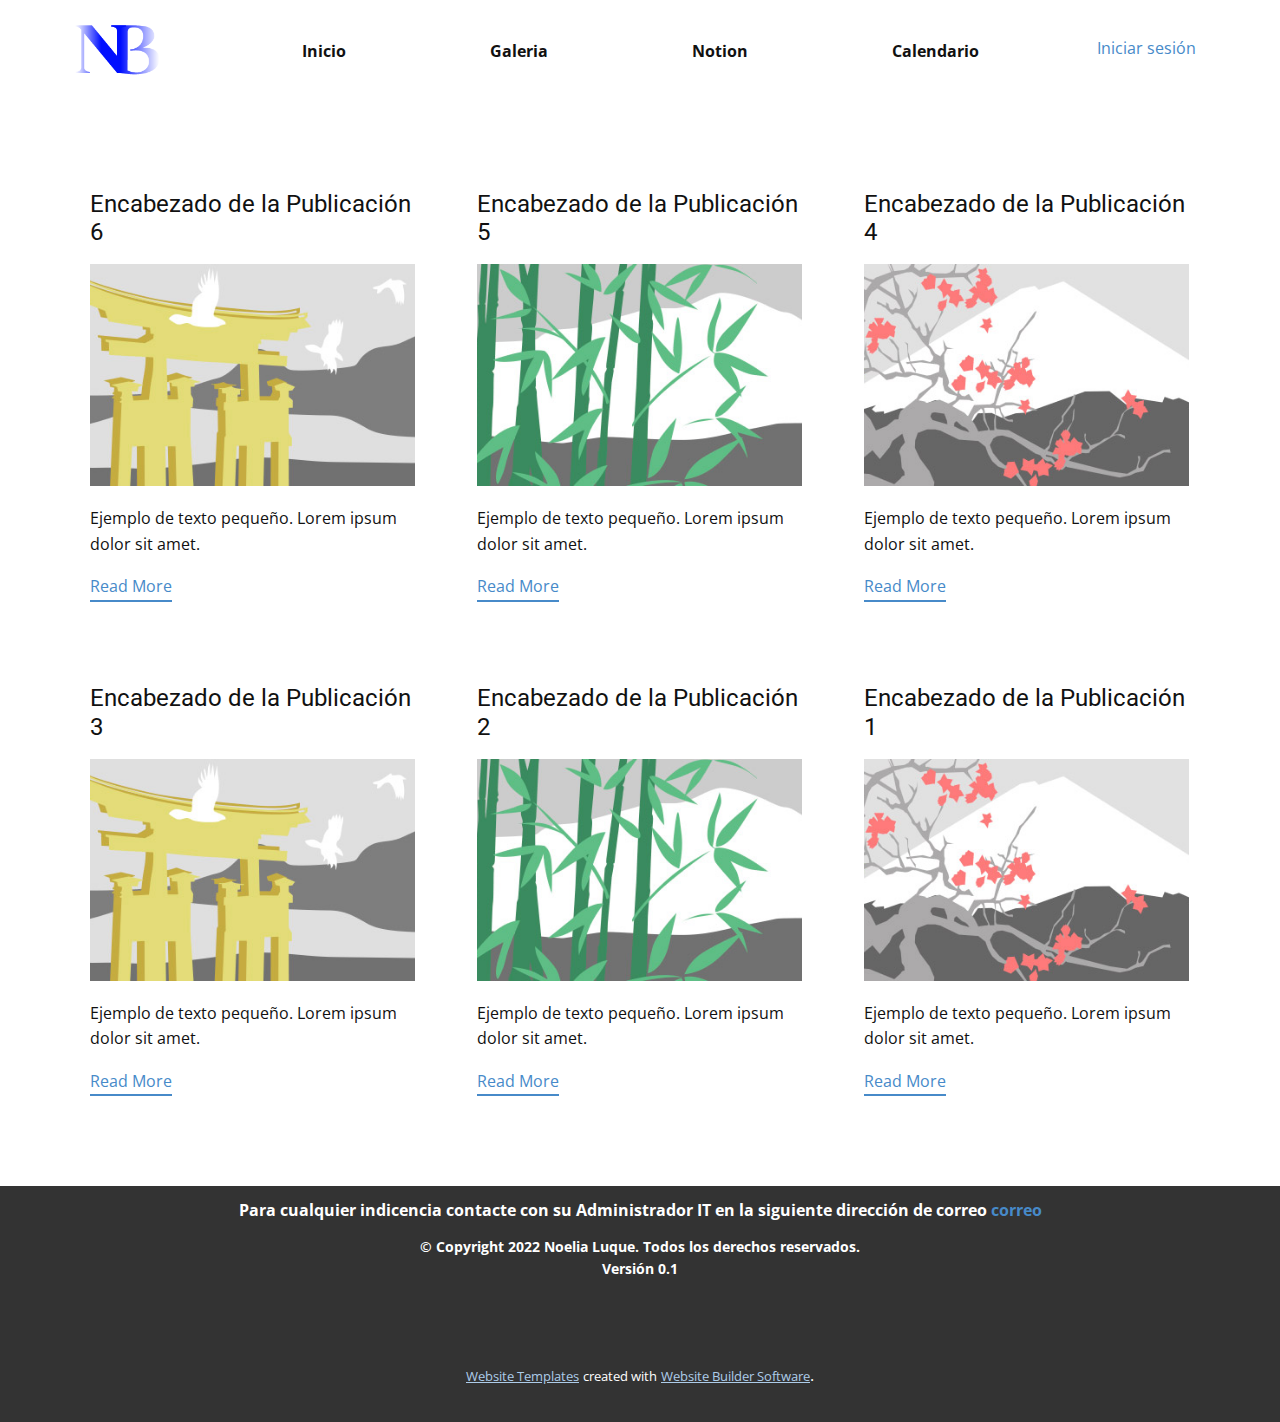
<file: blog/blog.html>
<html style="font-size: 16px;" lang="es"><head>
    <meta name="viewport" content="width=device-width, initial-scale=1.0">
    <meta charset="utf-8">
    <meta name="keywords" content="">
    <meta name="description" content="">
    <title>Blog Template</title>
    <link rel="stylesheet" href="../nicepage.css" media="screen">
<link rel="stylesheet" href="../Blog-Template.css" media="screen">
    <script class="u-script" type="text/javascript" src="../jquery.js" "="" defer=""></script>
    <script class="u-script" type="text/javascript" src="../nicepage.js" "="" defer=""></script>
    <meta name="generator" content="Nicepage 4.15.11, nicepage.com">
    <link id="u-theme-google-font" rel="stylesheet" href="https://fonts.googleapis.com/css?family=Roboto:100,100i,300,300i,400,400i,500,500i,700,700i,900,900i|Open+Sans:300,300i,400,400i,500,500i,600,600i,700,700i,800,800i">
    
    
    <script type="application/ld+json">{
		"@context": "http://schema.org",
		"@type": "Organization",
		"name": "",
		"logo": "images/logo_200x2001.png"
}</script>
    <meta name="theme-color" content="#478ac9">
  </head>
  <body class="u-body u-xl-mode" data-lang="es"><header class="u-clearfix u-header u-sticky u-sticky-0967 u-white" id="sec-26a6" data-animation-name="" data-animation-duration="0" data-animation-delay="0" data-animation-direction=""><div class="u-clearfix u-sheet u-sheet-1">
        <a class="u-login u-login-1">Iniciar sesión</a>
        <a href="https://nicepage.com" class="u-image u-logo u-image-1" data-image-width="162" data-image-height="162">
          <img src="../images/logo_200x2001.png" class="u-logo-image u-logo-image-1">
        </a>
        <nav class="u-align-center u-menu u-menu-one-level u-offcanvas u-menu-1">
          <div class="menu-collapse" style="font-size: 1rem; letter-spacing: 0px; font-weight: 700;">
            <a class="u-button-style u-custom-left-right-menu-spacing u-custom-padding-bottom u-custom-top-bottom-menu-spacing u-nav-link u-text-active-palette-1-base u-text-hover-palette-2-base" href="#">
              <svg class="u-svg-link" viewBox="0 0 24 24"><use xmlns:xlink="http://www.w3.org/1999/xlink" xlink:href="#menu-hamburger"></use></svg>
              <svg class="u-svg-content" version="1.1" id="menu-hamburger" viewBox="0 0 16 16" x="0px" y="0px" xmlns:xlink="http://www.w3.org/1999/xlink" xmlns="http://www.w3.org/2000/svg"><g><rect y="1" width="16" height="2"></rect><rect y="7" width="16" height="2"></rect><rect y="13" width="16" height="2"></rect>
</g></svg>
            </a>
          </div>
          <div class="u-custom-menu u-nav-container">
            <ul class="u-nav u-unstyled u-nav-1"><li class="u-nav-item"><a class="u-button-style u-nav-link u-text-active-palette-1-base u-text-hover-palette-2-base" href="../Inicio.html" style="padding: 8px 72px;">Inicio</a>
</li><li class="u-nav-item"><a class="u-button-style u-nav-link u-text-active-palette-1-base u-text-hover-palette-2-base" href="https://galeria.html" style="padding: 8px 72px;">Galeria</a>
</li><li class="u-nav-item"><a class="u-button-style u-nav-link u-text-active-palette-1-base u-text-hover-palette-2-base" href="https://notion.html" style="padding: 8px 72px;">Notion</a>
</li><li class="u-nav-item"><a class="u-button-style u-nav-link u-text-active-palette-1-base u-text-hover-palette-2-base" href="https://calendario.html" style="padding: 8px 72px;">Calendario</a>
</li></ul>
          </div>
          <div class="u-custom-menu u-nav-container-collapse">
            <div class="u-black u-container-style u-inner-container-layout u-opacity u-opacity-95 u-sidenav">
              <div class="u-inner-container-layout u-sidenav-overflow">
                <div class="u-menu-close"></div>
                <ul class="u-align-center u-nav u-popupmenu-items u-unstyled u-nav-2"><li class="u-nav-item"><a class="u-button-style u-nav-link" href="../Inicio.html">Inicio</a>
</li><li class="u-nav-item"><a class="u-button-style u-nav-link" href="https://galeria.html">Galeria</a>
</li><li class="u-nav-item"><a class="u-button-style u-nav-link" href="https://notion.html">Notion</a>
</li><li class="u-nav-item"><a class="u-button-style u-nav-link" href="https://calendario.html">Calendario</a>
</li></ul>
              </div>
            </div>
            <div class="u-black u-menu-overlay u-opacity u-opacity-70"></div>
          </div>
        </nav>
      </div></header>
    <section class="u-clearfix u-section-1" id="sec-2199">
      <div class="u-clearfix u-sheet u-valign-middle u-sheet-1"><!--blog--><!--blog_options_json--><!--{"type":"Recent","source":"","tags":"","count":""}--><!--/blog_options_json-->
        <div class="u-blog u-expanded-width u-repeater u-repeater-1"><!--blog_post-->
          <div class="u-blog-post u-container-style u-repeater-item u-white u-repeater-item-1">
            <div class="u-container-layout u-similar-container u-valign-top u-container-layout-1"><!--blog_post_header-->
              <h4 class="u-blog-control u-text u-text-1">
                <a class="u-post-header-link" href="../blog/enviar-5.html">Encabezado de la Publicación 6</a>
              </h4><!--/blog_post_header--><!--blog_post_image-->
              <a class="u-post-header-link" href="../blog/enviar-5.html"><img alt="" class="u-blog-control u-expanded-width u-image u-image-default u-image-1" src="[data-uri]"></a><!--/blog_post_image--><!--blog_post_content-->
              <div class="u-blog-control u-post-content u-text u-text-2 fr-view">Ejemplo de texto pequeño. Lorem ipsum dolor sit amet.</div><!--/blog_post_content--><!--blog_post_readmore-->
              <a href="../blog/enviar-5.html" class="u-blog-control u-border-2 u-border-palette-1-base u-btn u-btn-rectangle u-button-style u-none u-btn-1"><!--blog_post_readmore_content--><!--options_json--><!--{"content":"Read More","defaultValue":"Lee mas"}--><!--/options_json-->Read More<!--/blog_post_readmore_content--></a><!--/blog_post_readmore-->
            </div>
          </div><div class="u-blog-post u-container-style u-repeater-item u-video-cover u-white">
            <div class="u-container-layout u-similar-container u-valign-top u-container-layout-2"><!--blog_post_header-->
              <h4 class="u-blog-control u-text u-text-3">
                <a class="u-post-header-link" href="../blog/enviar-4.html">Encabezado de la Publicación 5</a>
              </h4><!--/blog_post_header--><!--blog_post_image-->
              <a class="u-post-header-link" href="../blog/enviar-4.html"><img alt="" class="u-blog-control u-expanded-width u-image u-image-default u-image-2" src="[data-uri]"></a><!--/blog_post_image--><!--blog_post_content-->
              <div class="u-blog-control u-post-content u-text u-text-4 fr-view">Ejemplo de texto pequeño. Lorem ipsum dolor sit amet.</div><!--/blog_post_content--><!--blog_post_readmore-->
              <a href="../blog/enviar-4.html" class="u-blog-control u-border-2 u-border-palette-1-base u-btn u-btn-rectangle u-button-style u-none u-btn-2"><!--blog_post_readmore_content--><!--options_json--><!--{"content":"Read More","defaultValue":"Lee mas"}--><!--/options_json-->Read More<!--/blog_post_readmore_content--></a><!--/blog_post_readmore-->
            </div>
          </div><div class="u-blog-post u-container-style u-repeater-item u-video-cover u-white">
            <div class="u-container-layout u-similar-container u-valign-top u-container-layout-3"><!--blog_post_header-->
              <h4 class="u-blog-control u-text u-text-5">
                <a class="u-post-header-link" href="../blog/enviar-3.html">Encabezado de la Publicación 4</a>
              </h4><!--/blog_post_header--><!--blog_post_image-->
              <a class="u-post-header-link" href="../blog/enviar-3.html"><img alt="" class="u-blog-control u-expanded-width u-image u-image-default u-image-3" src="[data-uri]"></a><!--/blog_post_image--><!--blog_post_content-->
              <div class="u-blog-control u-post-content u-text u-text-6 fr-view">Ejemplo de texto pequeño. Lorem ipsum dolor sit amet.</div><!--/blog_post_content--><!--blog_post_readmore-->
              <a href="../blog/enviar-3.html" class="u-blog-control u-border-2 u-border-palette-1-base u-btn u-btn-rectangle u-button-style u-none u-btn-3"><!--blog_post_readmore_content--><!--options_json--><!--{"content":"Read More","defaultValue":"Lee mas"}--><!--/options_json-->Read More<!--/blog_post_readmore_content--></a><!--/blog_post_readmore-->
            </div>
          </div><div class="u-blog-post u-container-style u-repeater-item u-white u-repeater-item-1">
            <div class="u-container-layout u-similar-container u-valign-top u-container-layout-1"><!--blog_post_header-->
              <h4 class="u-blog-control u-text u-text-1">
                <a class="u-post-header-link" href="../blog/enviar-2.html">Encabezado de la Publicación 3</a>
              </h4><!--/blog_post_header--><!--blog_post_image-->
              <a class="u-post-header-link" href="../blog/enviar-2.html"><img alt="" class="u-blog-control u-expanded-width u-image u-image-default u-image-1" src="[data-uri]"></a><!--/blog_post_image--><!--blog_post_content-->
              <div class="u-blog-control u-post-content u-text u-text-2 fr-view">Ejemplo de texto pequeño. Lorem ipsum dolor sit amet.</div><!--/blog_post_content--><!--blog_post_readmore-->
              <a href="../blog/enviar-2.html" class="u-blog-control u-border-2 u-border-palette-1-base u-btn u-btn-rectangle u-button-style u-none u-btn-1"><!--blog_post_readmore_content--><!--options_json--><!--{"content":"Read More","defaultValue":"Lee mas"}--><!--/options_json-->Read More<!--/blog_post_readmore_content--></a><!--/blog_post_readmore-->
            </div>
          </div><div class="u-blog-post u-container-style u-repeater-item u-video-cover u-white">
            <div class="u-container-layout u-similar-container u-valign-top u-container-layout-2"><!--blog_post_header-->
              <h4 class="u-blog-control u-text u-text-3">
                <a class="u-post-header-link" href="../blog/enviar-1.html">Encabezado de la Publicación 2</a>
              </h4><!--/blog_post_header--><!--blog_post_image-->
              <a class="u-post-header-link" href="../blog/enviar-1.html"><img alt="" class="u-blog-control u-expanded-width u-image u-image-default u-image-2" src="[data-uri]"></a><!--/blog_post_image--><!--blog_post_content-->
              <div class="u-blog-control u-post-content u-text u-text-4 fr-view">Ejemplo de texto pequeño. Lorem ipsum dolor sit amet.</div><!--/blog_post_content--><!--blog_post_readmore-->
              <a href="../blog/enviar-1.html" class="u-blog-control u-border-2 u-border-palette-1-base u-btn u-btn-rectangle u-button-style u-none u-btn-2"><!--blog_post_readmore_content--><!--options_json--><!--{"content":"Read More","defaultValue":"Lee mas"}--><!--/options_json-->Read More<!--/blog_post_readmore_content--></a><!--/blog_post_readmore-->
            </div>
          </div><div class="u-blog-post u-container-style u-repeater-item u-video-cover u-white">
            <div class="u-container-layout u-similar-container u-valign-top u-container-layout-3"><!--blog_post_header-->
              <h4 class="u-blog-control u-text u-text-5">
                <a class="u-post-header-link" href="../blog/enviar.html">Encabezado de la Publicación 1</a>
              </h4><!--/blog_post_header--><!--blog_post_image-->
              <a class="u-post-header-link" href="../blog/enviar.html"><img alt="" class="u-blog-control u-expanded-width u-image u-image-default u-image-3" src="[data-uri]"></a><!--/blog_post_image--><!--blog_post_content-->
              <div class="u-blog-control u-post-content u-text u-text-6 fr-view">Ejemplo de texto pequeño. Lorem ipsum dolor sit amet.</div><!--/blog_post_content--><!--blog_post_readmore-->
              <a href="../blog/enviar.html" class="u-blog-control u-border-2 u-border-palette-1-base u-btn u-btn-rectangle u-button-style u-none u-btn-3"><!--blog_post_readmore_content--><!--options_json--><!--{"content":"Read More","defaultValue":"Lee mas"}--><!--/options_json-->Read More<!--/blog_post_readmore_content--></a><!--/blog_post_readmore-->
            </div>
          </div><!--/blog_post--><!--blog_post-->
          <!--/blog_post--><!--blog_post-->
          <!--/blog_post-->
        </div><!--/blog-->
      </div>
    </section>
    
    
    <footer class="u-align-center u-clearfix u-footer u-grey-80 u-footer" id="sec-cd3e"><div class="u-clearfix u-sheet u-sheet-1">
        <p class="u-align-center u-text u-text-1">Para cualquier indicencia contacte con su Administrador IT en la siguiente dirección de correo&nbsp;<a class="u-active-none u-border-none u-btn u-button-link u-button-style u-hover-none u-none u-text-palette-1-base u-btn-1" href="../mailto:bridieandnoelia@gmail.com">correo</a>
        </p>
        <p class="u-align-center u-small-text u-text u-text-variant u-text-2"><b>© Copyright 2022 Noelia Luque. Todos los derechos reservados.</b>
          <br>
          <span style="font-weight: 700;">Versión 0.1</span>
        </p>
      </div></footer>
    <section class="u-backlink u-clearfix u-grey-80">
      <a class="u-link" href="https://nicepage.com/website-templates" target="_blank">
        <span>Website Templates</span>
      </a>
      <p class="u-text">
        <span>created with</span>
      </p>
      <a class="u-link" href="" target="_blank">
        <span>Website Builder Software</span>
      </a>. 
    </section>
  
</body></html>
</file>
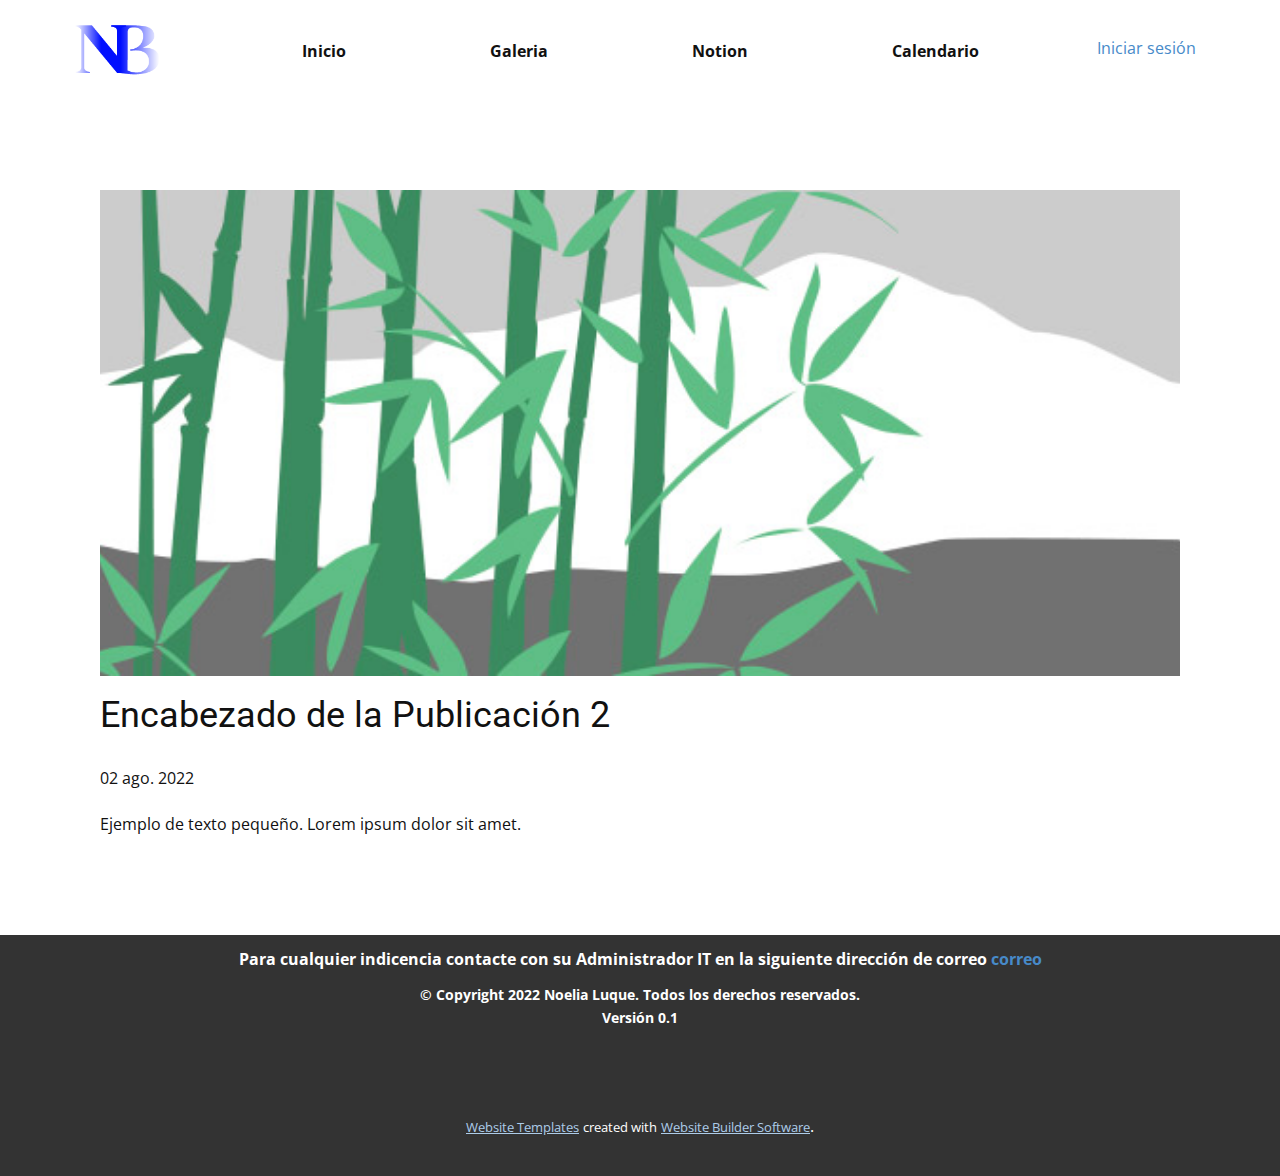
<file: blog/enviar-1.html>
<!doctype html>
<html style="font-size: 16px;" lang="es"><head>
    <meta name="viewport" content="width=device-width, initial-scale=1.0">
    <meta charset="utf-8">
    <meta name="keywords" content="Encabezado de la Publicación 1">
    <meta name="description" content="">
    <title>Encabezado de la Publicación 2</title>
    <link rel="stylesheet" href="../nicepage.css" media="screen">
<link rel="stylesheet" href="../Post-Template.css" media="screen">
    <script class="u-script" type="text/javascript" src="../jquery.js" "="" defer=""></script>
    <script class="u-script" type="text/javascript" src="../nicepage.js" "="" defer=""></script>
    <meta name="generator" content="Nicepage 4.15.11, nicepage.com">
    <link id="u-theme-google-font" rel="stylesheet" href="https://fonts.googleapis.com/css?family=Roboto:100,100i,300,300i,400,400i,500,500i,700,700i,900,900i|Open+Sans:300,300i,400,400i,500,500i,600,600i,700,700i,800,800i">
    
    
    <script type="application/ld+json">{
		"@context": "http://schema.org",
		"@type": "Organization",
		"name": "",
		"logo": "images/logo_200x2001.png"
}</script>
    <meta name="theme-color" content="#478ac9">
  </head>
  <body class="u-body u-xl-mode" data-lang="es"><header class="u-clearfix u-header u-sticky u-sticky-0967 u-white" id="sec-26a6" data-animation-name="" data-animation-duration="0" data-animation-delay="0" data-animation-direction=""><div class="u-clearfix u-sheet u-sheet-1">
        <a class="u-login u-login-1">Iniciar sesión</a>
        <a href="https://nicepage.com" class="u-image u-logo u-image-1" data-image-width="162" data-image-height="162">
          <img src="../images/logo_200x2001.png" class="u-logo-image u-logo-image-1">
        </a>
        <nav class="u-align-center u-menu u-menu-one-level u-offcanvas u-menu-1">
          <div class="menu-collapse" style="font-size: 1rem; letter-spacing: 0px; font-weight: 700;">
            <a class="u-button-style u-custom-left-right-menu-spacing u-custom-padding-bottom u-custom-top-bottom-menu-spacing u-nav-link u-text-active-palette-1-base u-text-hover-palette-2-base" href="#">
              <svg class="u-svg-link" viewBox="0 0 24 24"><use xmlns:xlink="http://www.w3.org/1999/xlink" xlink:href="#menu-hamburger"></use></svg>
              <svg class="u-svg-content" version="1.1" id="menu-hamburger" viewBox="0 0 16 16" x="0px" y="0px" xmlns:xlink="http://www.w3.org/1999/xlink" xmlns="http://www.w3.org/2000/svg"><g><rect y="1" width="16" height="2"></rect><rect y="7" width="16" height="2"></rect><rect y="13" width="16" height="2"></rect>
</g></svg>
            </a>
          </div>
          <div class="u-custom-menu u-nav-container">
            <ul class="u-nav u-unstyled u-nav-1"><li class="u-nav-item"><a class="u-button-style u-nav-link u-text-active-palette-1-base u-text-hover-palette-2-base" href="../Inicio.html" style="padding: 8px 72px;">Inicio</a>
</li><li class="u-nav-item"><a class="u-button-style u-nav-link u-text-active-palette-1-base u-text-hover-palette-2-base" href="https://galeria.html" style="padding: 8px 72px;">Galeria</a>
</li><li class="u-nav-item"><a class="u-button-style u-nav-link u-text-active-palette-1-base u-text-hover-palette-2-base" href="https://notion.html" style="padding: 8px 72px;">Notion</a>
</li><li class="u-nav-item"><a class="u-button-style u-nav-link u-text-active-palette-1-base u-text-hover-palette-2-base" href="https://calendario.html" style="padding: 8px 72px;">Calendario</a>
</li></ul>
          </div>
          <div class="u-custom-menu u-nav-container-collapse">
            <div class="u-black u-container-style u-inner-container-layout u-opacity u-opacity-95 u-sidenav">
              <div class="u-inner-container-layout u-sidenav-overflow">
                <div class="u-menu-close"></div>
                <ul class="u-align-center u-nav u-popupmenu-items u-unstyled u-nav-2"><li class="u-nav-item"><a class="u-button-style u-nav-link" href="../Inicio.html">Inicio</a>
</li><li class="u-nav-item"><a class="u-button-style u-nav-link" href="https://galeria.html">Galeria</a>
</li><li class="u-nav-item"><a class="u-button-style u-nav-link" href="https://notion.html">Notion</a>
</li><li class="u-nav-item"><a class="u-button-style u-nav-link" href="https://calendario.html">Calendario</a>
</li></ul>
              </div>
            </div>
            <div class="u-black u-menu-overlay u-opacity u-opacity-70"></div>
          </div>
        </nav>
      </div></header>
    <section class="u-align-center u-clearfix u-section-1" id="sec-0262">
      <div class="u-clearfix u-sheet u-valign-middle-md u-valign-middle-sm u-valign-middle-xs u-sheet-1"><!--post_details--><!--post_details_options_json--><!--{"source":""}--><!--/post_details_options_json--><!--blog_post-->
        <div class="u-container-style u-expanded-width u-post-details u-post-details-1">
          <div class="u-container-layout u-valign-middle u-container-layout-1"><!--blog_post_image-->
            <img alt="" class="u-blog-control u-expanded-width u-image u-image-default u-image-1" src="[data-uri]"><!--/blog_post_image--><!--blog_post_header-->
            <h2 class="u-blog-control u-text u-text-1">Encabezado de la Publicación 2</h2><!--/blog_post_header--><!--blog_post_metadata-->
            <div class="u-blog-control u-metadata u-metadata-1"><!--blog_post_metadata_date-->
              <span class="u-meta-date u-meta-icon">02 ago. 2022</span><!--/blog_post_metadata_date--><!--blog_post_metadata_category-->
              <!--/blog_post_metadata_category--><!--blog_post_metadata_comments-->
              <!--/blog_post_metadata_comments-->
            </div><!--/blog_post_metadata--><!--blog_post_content-->
            <div class="u-align-justify u-blog-control u-post-content u-text u-text-2 fr-view">
  Ejemplo de texto pequeño. Lorem ipsum dolor sit amet.
  </div><!--/blog_post_content-->
          </div>
        </div><!--/blog_post--><!--/post_details-->
      </div>
    </section>
    
    
    <footer class="u-align-center u-clearfix u-footer u-grey-80 u-footer" id="sec-cd3e"><div class="u-clearfix u-sheet u-sheet-1">
        <p class="u-align-center u-text u-text-1">Para cualquier indicencia contacte con su Administrador IT en la siguiente dirección de correo&nbsp;<a class="u-active-none u-border-none u-btn u-button-link u-button-style u-hover-none u-none u-text-palette-1-base u-btn-1" href="../mailto:bridieandnoelia@gmail.com">correo</a>
        </p>
        <p class="u-align-center u-small-text u-text u-text-variant u-text-2"><b>© Copyright 2022 Noelia Luque. Todos los derechos reservados.</b>
          <br>
          <span style="font-weight: 700;">Versión 0.1</span>
        </p>
      </div></footer>
    <section class="u-backlink u-clearfix u-grey-80">
      <a class="u-link" href="https://nicepage.com/website-templates" target="_blank">
        <span>Website Templates</span>
      </a>
      <p class="u-text">
        <span>created with</span>
      </p>
      <a class="u-link" href="" target="_blank">
        <span>Website Builder Software</span>
      </a>. 
    </section>
  
</body></html>
</file>
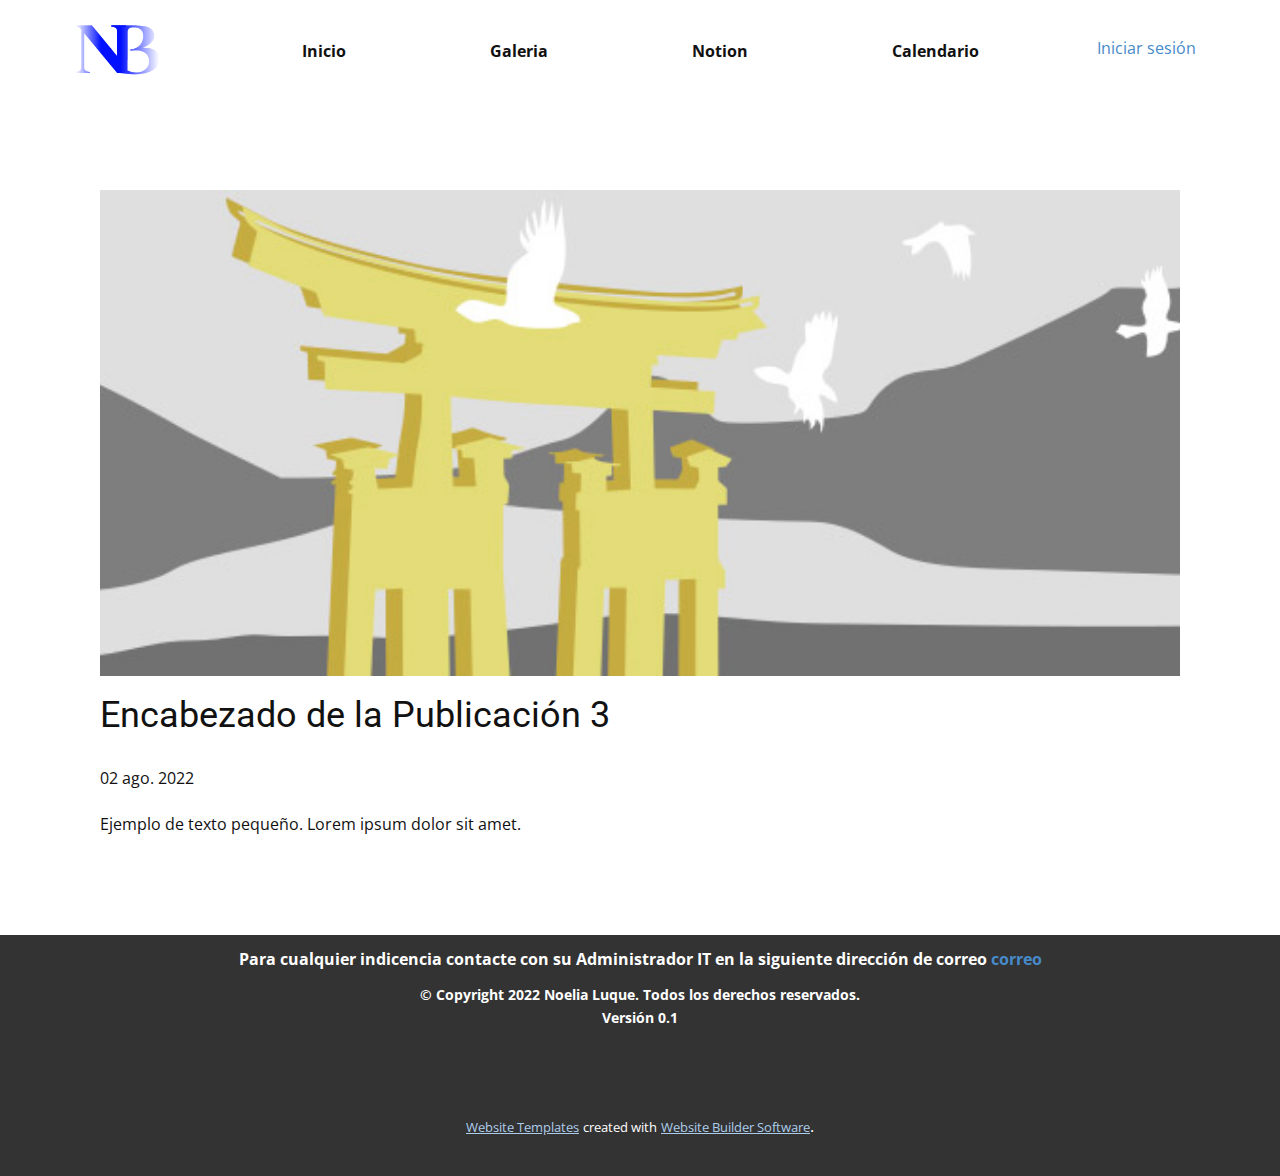
<file: blog/enviar-2.html>
<!doctype html>
<html style="font-size: 16px;" lang="es"><head>
    <meta name="viewport" content="width=device-width, initial-scale=1.0">
    <meta charset="utf-8">
    <meta name="keywords" content="Encabezado de la Publicación 1">
    <meta name="description" content="">
    <title>Encabezado de la Publicación 3</title>
    <link rel="stylesheet" href="../nicepage.css" media="screen">
<link rel="stylesheet" href="../Post-Template.css" media="screen">
    <script class="u-script" type="text/javascript" src="../jquery.js" "="" defer=""></script>
    <script class="u-script" type="text/javascript" src="../nicepage.js" "="" defer=""></script>
    <meta name="generator" content="Nicepage 4.15.11, nicepage.com">
    <link id="u-theme-google-font" rel="stylesheet" href="https://fonts.googleapis.com/css?family=Roboto:100,100i,300,300i,400,400i,500,500i,700,700i,900,900i|Open+Sans:300,300i,400,400i,500,500i,600,600i,700,700i,800,800i">
    
    
    <script type="application/ld+json">{
		"@context": "http://schema.org",
		"@type": "Organization",
		"name": "",
		"logo": "images/logo_200x2001.png"
}</script>
    <meta name="theme-color" content="#478ac9">
  </head>
  <body class="u-body u-xl-mode" data-lang="es"><header class="u-clearfix u-header u-sticky u-sticky-0967 u-white" id="sec-26a6" data-animation-name="" data-animation-duration="0" data-animation-delay="0" data-animation-direction=""><div class="u-clearfix u-sheet u-sheet-1">
        <a class="u-login u-login-1">Iniciar sesión</a>
        <a href="https://nicepage.com" class="u-image u-logo u-image-1" data-image-width="162" data-image-height="162">
          <img src="../images/logo_200x2001.png" class="u-logo-image u-logo-image-1">
        </a>
        <nav class="u-align-center u-menu u-menu-one-level u-offcanvas u-menu-1">
          <div class="menu-collapse" style="font-size: 1rem; letter-spacing: 0px; font-weight: 700;">
            <a class="u-button-style u-custom-left-right-menu-spacing u-custom-padding-bottom u-custom-top-bottom-menu-spacing u-nav-link u-text-active-palette-1-base u-text-hover-palette-2-base" href="#">
              <svg class="u-svg-link" viewBox="0 0 24 24"><use xmlns:xlink="http://www.w3.org/1999/xlink" xlink:href="#menu-hamburger"></use></svg>
              <svg class="u-svg-content" version="1.1" id="menu-hamburger" viewBox="0 0 16 16" x="0px" y="0px" xmlns:xlink="http://www.w3.org/1999/xlink" xmlns="http://www.w3.org/2000/svg"><g><rect y="1" width="16" height="2"></rect><rect y="7" width="16" height="2"></rect><rect y="13" width="16" height="2"></rect>
</g></svg>
            </a>
          </div>
          <div class="u-custom-menu u-nav-container">
            <ul class="u-nav u-unstyled u-nav-1"><li class="u-nav-item"><a class="u-button-style u-nav-link u-text-active-palette-1-base u-text-hover-palette-2-base" href="../Inicio.html" style="padding: 8px 72px;">Inicio</a>
</li><li class="u-nav-item"><a class="u-button-style u-nav-link u-text-active-palette-1-base u-text-hover-palette-2-base" href="https://galeria.html" style="padding: 8px 72px;">Galeria</a>
</li><li class="u-nav-item"><a class="u-button-style u-nav-link u-text-active-palette-1-base u-text-hover-palette-2-base" href="https://notion.html" style="padding: 8px 72px;">Notion</a>
</li><li class="u-nav-item"><a class="u-button-style u-nav-link u-text-active-palette-1-base u-text-hover-palette-2-base" href="https://calendario.html" style="padding: 8px 72px;">Calendario</a>
</li></ul>
          </div>
          <div class="u-custom-menu u-nav-container-collapse">
            <div class="u-black u-container-style u-inner-container-layout u-opacity u-opacity-95 u-sidenav">
              <div class="u-inner-container-layout u-sidenav-overflow">
                <div class="u-menu-close"></div>
                <ul class="u-align-center u-nav u-popupmenu-items u-unstyled u-nav-2"><li class="u-nav-item"><a class="u-button-style u-nav-link" href="../Inicio.html">Inicio</a>
</li><li class="u-nav-item"><a class="u-button-style u-nav-link" href="https://galeria.html">Galeria</a>
</li><li class="u-nav-item"><a class="u-button-style u-nav-link" href="https://notion.html">Notion</a>
</li><li class="u-nav-item"><a class="u-button-style u-nav-link" href="https://calendario.html">Calendario</a>
</li></ul>
              </div>
            </div>
            <div class="u-black u-menu-overlay u-opacity u-opacity-70"></div>
          </div>
        </nav>
      </div></header>
    <section class="u-align-center u-clearfix u-section-1" id="sec-0262">
      <div class="u-clearfix u-sheet u-valign-middle-md u-valign-middle-sm u-valign-middle-xs u-sheet-1"><!--post_details--><!--post_details_options_json--><!--{"source":""}--><!--/post_details_options_json--><!--blog_post-->
        <div class="u-container-style u-expanded-width u-post-details u-post-details-1">
          <div class="u-container-layout u-valign-middle u-container-layout-1"><!--blog_post_image-->
            <img alt="" class="u-blog-control u-expanded-width u-image u-image-default u-image-1" src="[data-uri]"><!--/blog_post_image--><!--blog_post_header-->
            <h2 class="u-blog-control u-text u-text-1">Encabezado de la Publicación 3</h2><!--/blog_post_header--><!--blog_post_metadata-->
            <div class="u-blog-control u-metadata u-metadata-1"><!--blog_post_metadata_date-->
              <span class="u-meta-date u-meta-icon">02 ago. 2022</span><!--/blog_post_metadata_date--><!--blog_post_metadata_category-->
              <!--/blog_post_metadata_category--><!--blog_post_metadata_comments-->
              <!--/blog_post_metadata_comments-->
            </div><!--/blog_post_metadata--><!--blog_post_content-->
            <div class="u-align-justify u-blog-control u-post-content u-text u-text-2 fr-view">
  Ejemplo de texto pequeño. Lorem ipsum dolor sit amet.
  </div><!--/blog_post_content-->
          </div>
        </div><!--/blog_post--><!--/post_details-->
      </div>
    </section>
    
    
    <footer class="u-align-center u-clearfix u-footer u-grey-80 u-footer" id="sec-cd3e"><div class="u-clearfix u-sheet u-sheet-1">
        <p class="u-align-center u-text u-text-1">Para cualquier indicencia contacte con su Administrador IT en la siguiente dirección de correo&nbsp;<a class="u-active-none u-border-none u-btn u-button-link u-button-style u-hover-none u-none u-text-palette-1-base u-btn-1" href="../mailto:bridieandnoelia@gmail.com">correo</a>
        </p>
        <p class="u-align-center u-small-text u-text u-text-variant u-text-2"><b>© Copyright 2022 Noelia Luque. Todos los derechos reservados.</b>
          <br>
          <span style="font-weight: 700;">Versión 0.1</span>
        </p>
      </div></footer>
    <section class="u-backlink u-clearfix u-grey-80">
      <a class="u-link" href="https://nicepage.com/website-templates" target="_blank">
        <span>Website Templates</span>
      </a>
      <p class="u-text">
        <span>created with</span>
      </p>
      <a class="u-link" href="" target="_blank">
        <span>Website Builder Software</span>
      </a>. 
    </section>
  
</body></html>
</file>
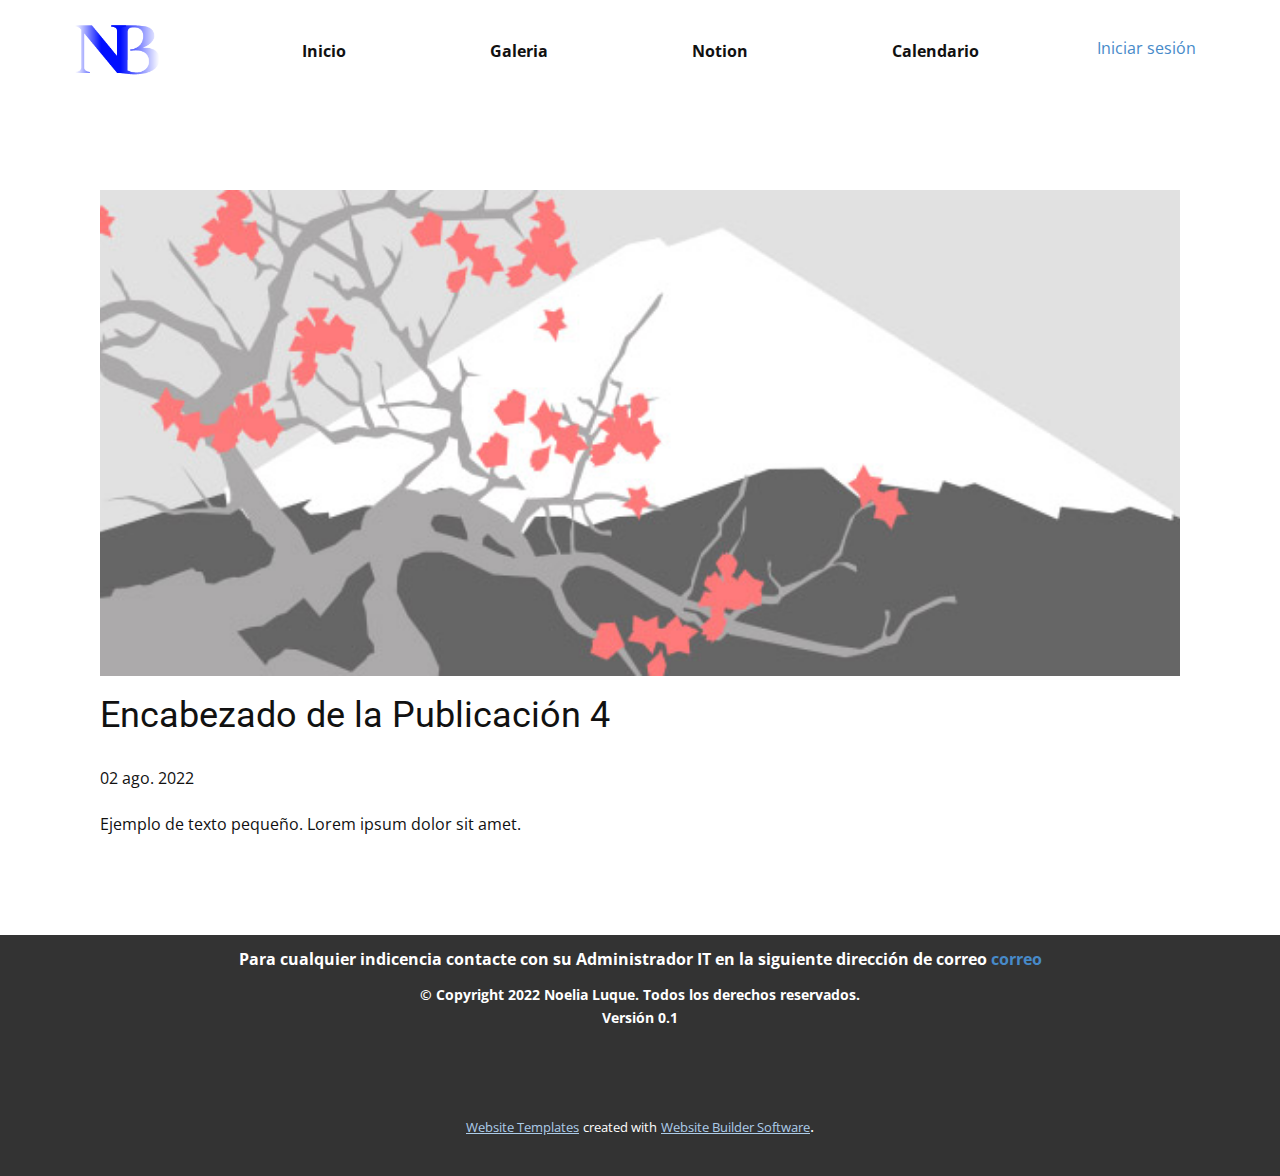
<file: blog/enviar-3.html>
<!doctype html>
<html style="font-size: 16px;" lang="es"><head>
    <meta name="viewport" content="width=device-width, initial-scale=1.0">
    <meta charset="utf-8">
    <meta name="keywords" content="Encabezado de la Publicación 1">
    <meta name="description" content="">
    <title>Encabezado de la Publicación 4</title>
    <link rel="stylesheet" href="../nicepage.css" media="screen">
<link rel="stylesheet" href="../Post-Template.css" media="screen">
    <script class="u-script" type="text/javascript" src="../jquery.js" "="" defer=""></script>
    <script class="u-script" type="text/javascript" src="../nicepage.js" "="" defer=""></script>
    <meta name="generator" content="Nicepage 4.15.11, nicepage.com">
    <link id="u-theme-google-font" rel="stylesheet" href="https://fonts.googleapis.com/css?family=Roboto:100,100i,300,300i,400,400i,500,500i,700,700i,900,900i|Open+Sans:300,300i,400,400i,500,500i,600,600i,700,700i,800,800i">
    
    
    <script type="application/ld+json">{
		"@context": "http://schema.org",
		"@type": "Organization",
		"name": "",
		"logo": "images/logo_200x2001.png"
}</script>
    <meta name="theme-color" content="#478ac9">
  </head>
  <body class="u-body u-xl-mode" data-lang="es"><header class="u-clearfix u-header u-sticky u-sticky-0967 u-white" id="sec-26a6" data-animation-name="" data-animation-duration="0" data-animation-delay="0" data-animation-direction=""><div class="u-clearfix u-sheet u-sheet-1">
        <a class="u-login u-login-1">Iniciar sesión</a>
        <a href="https://nicepage.com" class="u-image u-logo u-image-1" data-image-width="162" data-image-height="162">
          <img src="../images/logo_200x2001.png" class="u-logo-image u-logo-image-1">
        </a>
        <nav class="u-align-center u-menu u-menu-one-level u-offcanvas u-menu-1">
          <div class="menu-collapse" style="font-size: 1rem; letter-spacing: 0px; font-weight: 700;">
            <a class="u-button-style u-custom-left-right-menu-spacing u-custom-padding-bottom u-custom-top-bottom-menu-spacing u-nav-link u-text-active-palette-1-base u-text-hover-palette-2-base" href="#">
              <svg class="u-svg-link" viewBox="0 0 24 24"><use xmlns:xlink="http://www.w3.org/1999/xlink" xlink:href="#menu-hamburger"></use></svg>
              <svg class="u-svg-content" version="1.1" id="menu-hamburger" viewBox="0 0 16 16" x="0px" y="0px" xmlns:xlink="http://www.w3.org/1999/xlink" xmlns="http://www.w3.org/2000/svg"><g><rect y="1" width="16" height="2"></rect><rect y="7" width="16" height="2"></rect><rect y="13" width="16" height="2"></rect>
</g></svg>
            </a>
          </div>
          <div class="u-custom-menu u-nav-container">
            <ul class="u-nav u-unstyled u-nav-1"><li class="u-nav-item"><a class="u-button-style u-nav-link u-text-active-palette-1-base u-text-hover-palette-2-base" href="../Inicio.html" style="padding: 8px 72px;">Inicio</a>
</li><li class="u-nav-item"><a class="u-button-style u-nav-link u-text-active-palette-1-base u-text-hover-palette-2-base" href="https://galeria.html" style="padding: 8px 72px;">Galeria</a>
</li><li class="u-nav-item"><a class="u-button-style u-nav-link u-text-active-palette-1-base u-text-hover-palette-2-base" href="https://notion.html" style="padding: 8px 72px;">Notion</a>
</li><li class="u-nav-item"><a class="u-button-style u-nav-link u-text-active-palette-1-base u-text-hover-palette-2-base" href="https://calendario.html" style="padding: 8px 72px;">Calendario</a>
</li></ul>
          </div>
          <div class="u-custom-menu u-nav-container-collapse">
            <div class="u-black u-container-style u-inner-container-layout u-opacity u-opacity-95 u-sidenav">
              <div class="u-inner-container-layout u-sidenav-overflow">
                <div class="u-menu-close"></div>
                <ul class="u-align-center u-nav u-popupmenu-items u-unstyled u-nav-2"><li class="u-nav-item"><a class="u-button-style u-nav-link" href="../Inicio.html">Inicio</a>
</li><li class="u-nav-item"><a class="u-button-style u-nav-link" href="https://galeria.html">Galeria</a>
</li><li class="u-nav-item"><a class="u-button-style u-nav-link" href="https://notion.html">Notion</a>
</li><li class="u-nav-item"><a class="u-button-style u-nav-link" href="https://calendario.html">Calendario</a>
</li></ul>
              </div>
            </div>
            <div class="u-black u-menu-overlay u-opacity u-opacity-70"></div>
          </div>
        </nav>
      </div></header>
    <section class="u-align-center u-clearfix u-section-1" id="sec-0262">
      <div class="u-clearfix u-sheet u-valign-middle-md u-valign-middle-sm u-valign-middle-xs u-sheet-1"><!--post_details--><!--post_details_options_json--><!--{"source":""}--><!--/post_details_options_json--><!--blog_post-->
        <div class="u-container-style u-expanded-width u-post-details u-post-details-1">
          <div class="u-container-layout u-valign-middle u-container-layout-1"><!--blog_post_image-->
            <img alt="" class="u-blog-control u-expanded-width u-image u-image-default u-image-1" src="[data-uri]"><!--/blog_post_image--><!--blog_post_header-->
            <h2 class="u-blog-control u-text u-text-1">Encabezado de la Publicación 4</h2><!--/blog_post_header--><!--blog_post_metadata-->
            <div class="u-blog-control u-metadata u-metadata-1"><!--blog_post_metadata_date-->
              <span class="u-meta-date u-meta-icon">02 ago. 2022</span><!--/blog_post_metadata_date--><!--blog_post_metadata_category-->
              <!--/blog_post_metadata_category--><!--blog_post_metadata_comments-->
              <!--/blog_post_metadata_comments-->
            </div><!--/blog_post_metadata--><!--blog_post_content-->
            <div class="u-align-justify u-blog-control u-post-content u-text u-text-2 fr-view">
  Ejemplo de texto pequeño. Lorem ipsum dolor sit amet.
  </div><!--/blog_post_content-->
          </div>
        </div><!--/blog_post--><!--/post_details-->
      </div>
    </section>
    
    
    <footer class="u-align-center u-clearfix u-footer u-grey-80 u-footer" id="sec-cd3e"><div class="u-clearfix u-sheet u-sheet-1">
        <p class="u-align-center u-text u-text-1">Para cualquier indicencia contacte con su Administrador IT en la siguiente dirección de correo&nbsp;<a class="u-active-none u-border-none u-btn u-button-link u-button-style u-hover-none u-none u-text-palette-1-base u-btn-1" href="../mailto:bridieandnoelia@gmail.com">correo</a>
        </p>
        <p class="u-align-center u-small-text u-text u-text-variant u-text-2"><b>© Copyright 2022 Noelia Luque. Todos los derechos reservados.</b>
          <br>
          <span style="font-weight: 700;">Versión 0.1</span>
        </p>
      </div></footer>
    <section class="u-backlink u-clearfix u-grey-80">
      <a class="u-link" href="https://nicepage.com/website-templates" target="_blank">
        <span>Website Templates</span>
      </a>
      <p class="u-text">
        <span>created with</span>
      </p>
      <a class="u-link" href="" target="_blank">
        <span>Website Builder Software</span>
      </a>. 
    </section>
  
</body></html>
</file>
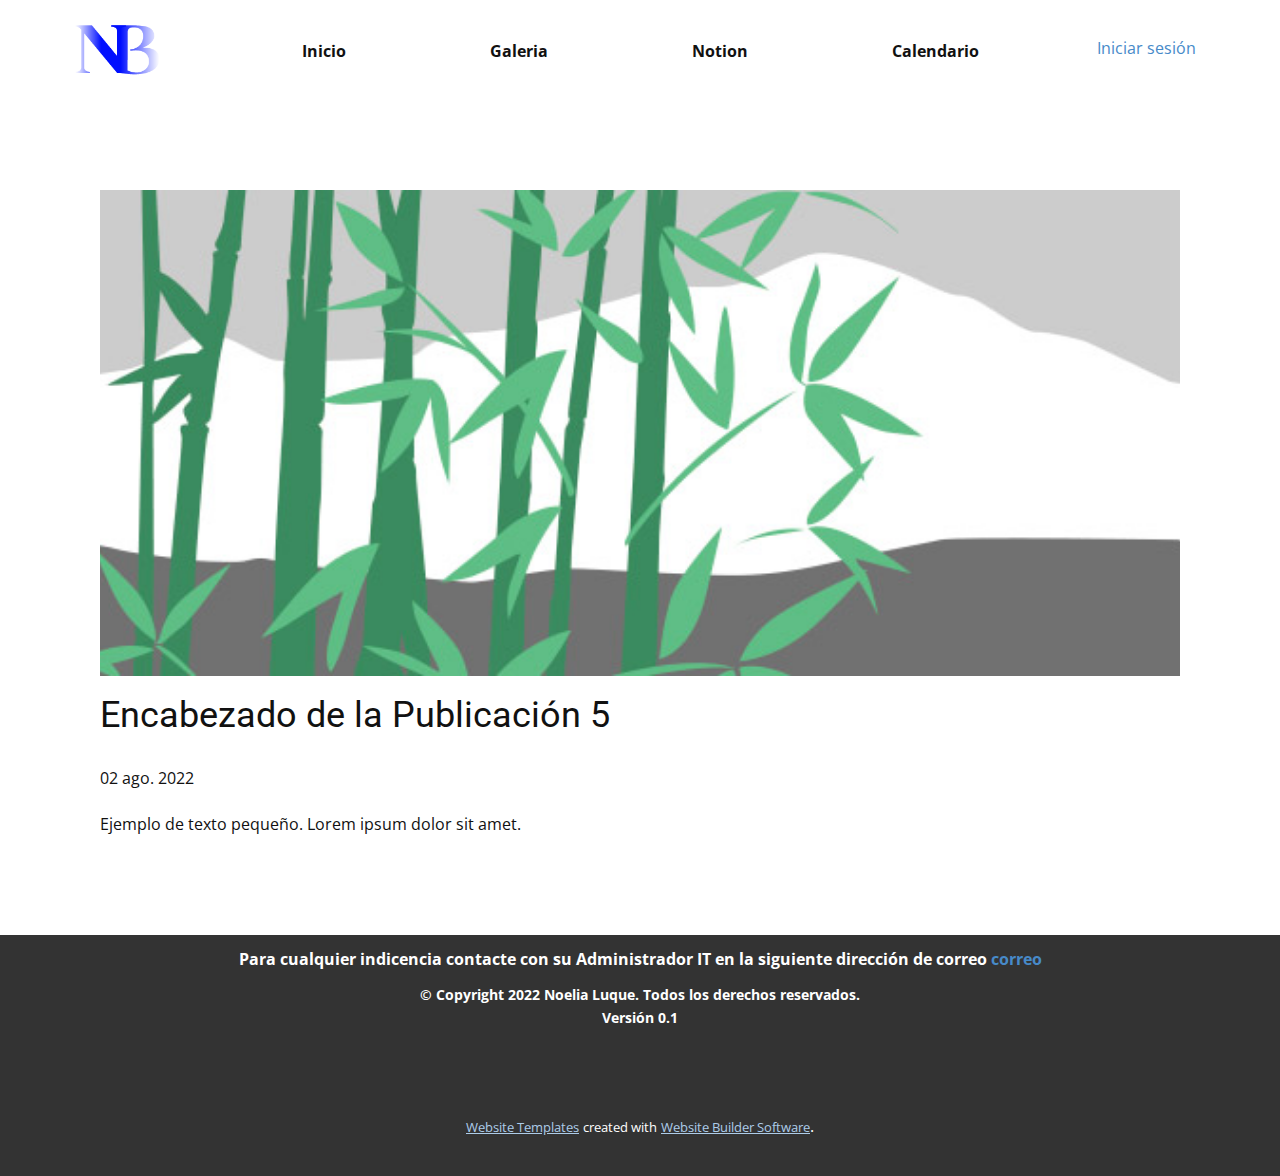
<file: blog/enviar-4.html>
<!doctype html>
<html style="font-size: 16px;" lang="es"><head>
    <meta name="viewport" content="width=device-width, initial-scale=1.0">
    <meta charset="utf-8">
    <meta name="keywords" content="Encabezado de la Publicación 1">
    <meta name="description" content="">
    <title>Encabezado de la Publicación 5</title>
    <link rel="stylesheet" href="../nicepage.css" media="screen">
<link rel="stylesheet" href="../Post-Template.css" media="screen">
    <script class="u-script" type="text/javascript" src="../jquery.js" "="" defer=""></script>
    <script class="u-script" type="text/javascript" src="../nicepage.js" "="" defer=""></script>
    <meta name="generator" content="Nicepage 4.15.11, nicepage.com">
    <link id="u-theme-google-font" rel="stylesheet" href="https://fonts.googleapis.com/css?family=Roboto:100,100i,300,300i,400,400i,500,500i,700,700i,900,900i|Open+Sans:300,300i,400,400i,500,500i,600,600i,700,700i,800,800i">
    
    
    <script type="application/ld+json">{
		"@context": "http://schema.org",
		"@type": "Organization",
		"name": "",
		"logo": "images/logo_200x2001.png"
}</script>
    <meta name="theme-color" content="#478ac9">
  </head>
  <body class="u-body u-xl-mode" data-lang="es"><header class="u-clearfix u-header u-sticky u-sticky-0967 u-white" id="sec-26a6" data-animation-name="" data-animation-duration="0" data-animation-delay="0" data-animation-direction=""><div class="u-clearfix u-sheet u-sheet-1">
        <a class="u-login u-login-1">Iniciar sesión</a>
        <a href="https://nicepage.com" class="u-image u-logo u-image-1" data-image-width="162" data-image-height="162">
          <img src="../images/logo_200x2001.png" class="u-logo-image u-logo-image-1">
        </a>
        <nav class="u-align-center u-menu u-menu-one-level u-offcanvas u-menu-1">
          <div class="menu-collapse" style="font-size: 1rem; letter-spacing: 0px; font-weight: 700;">
            <a class="u-button-style u-custom-left-right-menu-spacing u-custom-padding-bottom u-custom-top-bottom-menu-spacing u-nav-link u-text-active-palette-1-base u-text-hover-palette-2-base" href="#">
              <svg class="u-svg-link" viewBox="0 0 24 24"><use xmlns:xlink="http://www.w3.org/1999/xlink" xlink:href="#menu-hamburger"></use></svg>
              <svg class="u-svg-content" version="1.1" id="menu-hamburger" viewBox="0 0 16 16" x="0px" y="0px" xmlns:xlink="http://www.w3.org/1999/xlink" xmlns="http://www.w3.org/2000/svg"><g><rect y="1" width="16" height="2"></rect><rect y="7" width="16" height="2"></rect><rect y="13" width="16" height="2"></rect>
</g></svg>
            </a>
          </div>
          <div class="u-custom-menu u-nav-container">
            <ul class="u-nav u-unstyled u-nav-1"><li class="u-nav-item"><a class="u-button-style u-nav-link u-text-active-palette-1-base u-text-hover-palette-2-base" href="../Inicio.html" style="padding: 8px 72px;">Inicio</a>
</li><li class="u-nav-item"><a class="u-button-style u-nav-link u-text-active-palette-1-base u-text-hover-palette-2-base" href="https://galeria.html" style="padding: 8px 72px;">Galeria</a>
</li><li class="u-nav-item"><a class="u-button-style u-nav-link u-text-active-palette-1-base u-text-hover-palette-2-base" href="https://notion.html" style="padding: 8px 72px;">Notion</a>
</li><li class="u-nav-item"><a class="u-button-style u-nav-link u-text-active-palette-1-base u-text-hover-palette-2-base" href="https://calendario.html" style="padding: 8px 72px;">Calendario</a>
</li></ul>
          </div>
          <div class="u-custom-menu u-nav-container-collapse">
            <div class="u-black u-container-style u-inner-container-layout u-opacity u-opacity-95 u-sidenav">
              <div class="u-inner-container-layout u-sidenav-overflow">
                <div class="u-menu-close"></div>
                <ul class="u-align-center u-nav u-popupmenu-items u-unstyled u-nav-2"><li class="u-nav-item"><a class="u-button-style u-nav-link" href="../Inicio.html">Inicio</a>
</li><li class="u-nav-item"><a class="u-button-style u-nav-link" href="https://galeria.html">Galeria</a>
</li><li class="u-nav-item"><a class="u-button-style u-nav-link" href="https://notion.html">Notion</a>
</li><li class="u-nav-item"><a class="u-button-style u-nav-link" href="https://calendario.html">Calendario</a>
</li></ul>
              </div>
            </div>
            <div class="u-black u-menu-overlay u-opacity u-opacity-70"></div>
          </div>
        </nav>
      </div></header>
    <section class="u-align-center u-clearfix u-section-1" id="sec-0262">
      <div class="u-clearfix u-sheet u-valign-middle-md u-valign-middle-sm u-valign-middle-xs u-sheet-1"><!--post_details--><!--post_details_options_json--><!--{"source":""}--><!--/post_details_options_json--><!--blog_post-->
        <div class="u-container-style u-expanded-width u-post-details u-post-details-1">
          <div class="u-container-layout u-valign-middle u-container-layout-1"><!--blog_post_image-->
            <img alt="" class="u-blog-control u-expanded-width u-image u-image-default u-image-1" src="[data-uri]"><!--/blog_post_image--><!--blog_post_header-->
            <h2 class="u-blog-control u-text u-text-1">Encabezado de la Publicación 5</h2><!--/blog_post_header--><!--blog_post_metadata-->
            <div class="u-blog-control u-metadata u-metadata-1"><!--blog_post_metadata_date-->
              <span class="u-meta-date u-meta-icon">02 ago. 2022</span><!--/blog_post_metadata_date--><!--blog_post_metadata_category-->
              <!--/blog_post_metadata_category--><!--blog_post_metadata_comments-->
              <!--/blog_post_metadata_comments-->
            </div><!--/blog_post_metadata--><!--blog_post_content-->
            <div class="u-align-justify u-blog-control u-post-content u-text u-text-2 fr-view">
  Ejemplo de texto pequeño. Lorem ipsum dolor sit amet.
  </div><!--/blog_post_content-->
          </div>
        </div><!--/blog_post--><!--/post_details-->
      </div>
    </section>
    
    
    <footer class="u-align-center u-clearfix u-footer u-grey-80 u-footer" id="sec-cd3e"><div class="u-clearfix u-sheet u-sheet-1">
        <p class="u-align-center u-text u-text-1">Para cualquier indicencia contacte con su Administrador IT en la siguiente dirección de correo&nbsp;<a class="u-active-none u-border-none u-btn u-button-link u-button-style u-hover-none u-none u-text-palette-1-base u-btn-1" href="../mailto:bridieandnoelia@gmail.com">correo</a>
        </p>
        <p class="u-align-center u-small-text u-text u-text-variant u-text-2"><b>© Copyright 2022 Noelia Luque. Todos los derechos reservados.</b>
          <br>
          <span style="font-weight: 700;">Versión 0.1</span>
        </p>
      </div></footer>
    <section class="u-backlink u-clearfix u-grey-80">
      <a class="u-link" href="https://nicepage.com/website-templates" target="_blank">
        <span>Website Templates</span>
      </a>
      <p class="u-text">
        <span>created with</span>
      </p>
      <a class="u-link" href="" target="_blank">
        <span>Website Builder Software</span>
      </a>. 
    </section>
  
</body></html>
</file>
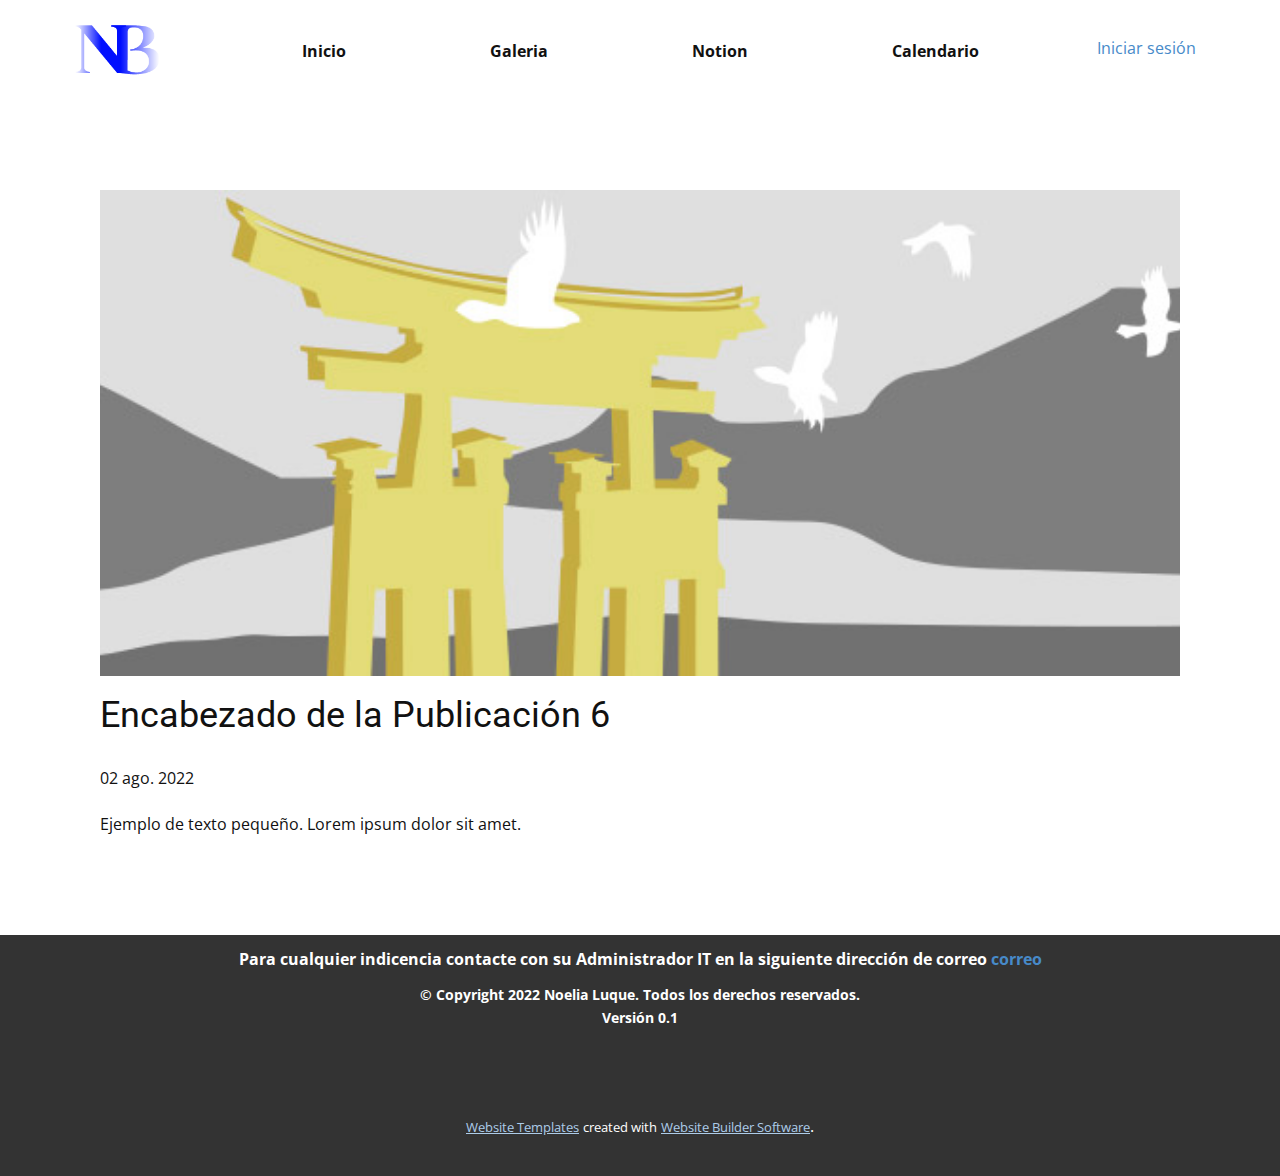
<file: blog/enviar-5.html>
<!doctype html>
<html style="font-size: 16px;" lang="es"><head>
    <meta name="viewport" content="width=device-width, initial-scale=1.0">
    <meta charset="utf-8">
    <meta name="keywords" content="Encabezado de la Publicación 1">
    <meta name="description" content="">
    <title>Encabezado de la Publicación 6</title>
    <link rel="stylesheet" href="../nicepage.css" media="screen">
<link rel="stylesheet" href="../Post-Template.css" media="screen">
    <script class="u-script" type="text/javascript" src="../jquery.js" "="" defer=""></script>
    <script class="u-script" type="text/javascript" src="../nicepage.js" "="" defer=""></script>
    <meta name="generator" content="Nicepage 4.15.11, nicepage.com">
    <link id="u-theme-google-font" rel="stylesheet" href="https://fonts.googleapis.com/css?family=Roboto:100,100i,300,300i,400,400i,500,500i,700,700i,900,900i|Open+Sans:300,300i,400,400i,500,500i,600,600i,700,700i,800,800i">
    
    
    <script type="application/ld+json">{
		"@context": "http://schema.org",
		"@type": "Organization",
		"name": "",
		"logo": "images/logo_200x2001.png"
}</script>
    <meta name="theme-color" content="#478ac9">
  </head>
  <body class="u-body u-xl-mode" data-lang="es"><header class="u-clearfix u-header u-sticky u-sticky-0967 u-white" id="sec-26a6" data-animation-name="" data-animation-duration="0" data-animation-delay="0" data-animation-direction=""><div class="u-clearfix u-sheet u-sheet-1">
        <a class="u-login u-login-1">Iniciar sesión</a>
        <a href="https://nicepage.com" class="u-image u-logo u-image-1" data-image-width="162" data-image-height="162">
          <img src="../images/logo_200x2001.png" class="u-logo-image u-logo-image-1">
        </a>
        <nav class="u-align-center u-menu u-menu-one-level u-offcanvas u-menu-1">
          <div class="menu-collapse" style="font-size: 1rem; letter-spacing: 0px; font-weight: 700;">
            <a class="u-button-style u-custom-left-right-menu-spacing u-custom-padding-bottom u-custom-top-bottom-menu-spacing u-nav-link u-text-active-palette-1-base u-text-hover-palette-2-base" href="#">
              <svg class="u-svg-link" viewBox="0 0 24 24"><use xmlns:xlink="http://www.w3.org/1999/xlink" xlink:href="#menu-hamburger"></use></svg>
              <svg class="u-svg-content" version="1.1" id="menu-hamburger" viewBox="0 0 16 16" x="0px" y="0px" xmlns:xlink="http://www.w3.org/1999/xlink" xmlns="http://www.w3.org/2000/svg"><g><rect y="1" width="16" height="2"></rect><rect y="7" width="16" height="2"></rect><rect y="13" width="16" height="2"></rect>
</g></svg>
            </a>
          </div>
          <div class="u-custom-menu u-nav-container">
            <ul class="u-nav u-unstyled u-nav-1"><li class="u-nav-item"><a class="u-button-style u-nav-link u-text-active-palette-1-base u-text-hover-palette-2-base" href="../Inicio.html" style="padding: 8px 72px;">Inicio</a>
</li><li class="u-nav-item"><a class="u-button-style u-nav-link u-text-active-palette-1-base u-text-hover-palette-2-base" href="https://galeria.html" style="padding: 8px 72px;">Galeria</a>
</li><li class="u-nav-item"><a class="u-button-style u-nav-link u-text-active-palette-1-base u-text-hover-palette-2-base" href="https://notion.html" style="padding: 8px 72px;">Notion</a>
</li><li class="u-nav-item"><a class="u-button-style u-nav-link u-text-active-palette-1-base u-text-hover-palette-2-base" href="https://calendario.html" style="padding: 8px 72px;">Calendario</a>
</li></ul>
          </div>
          <div class="u-custom-menu u-nav-container-collapse">
            <div class="u-black u-container-style u-inner-container-layout u-opacity u-opacity-95 u-sidenav">
              <div class="u-inner-container-layout u-sidenav-overflow">
                <div class="u-menu-close"></div>
                <ul class="u-align-center u-nav u-popupmenu-items u-unstyled u-nav-2"><li class="u-nav-item"><a class="u-button-style u-nav-link" href="../Inicio.html">Inicio</a>
</li><li class="u-nav-item"><a class="u-button-style u-nav-link" href="https://galeria.html">Galeria</a>
</li><li class="u-nav-item"><a class="u-button-style u-nav-link" href="https://notion.html">Notion</a>
</li><li class="u-nav-item"><a class="u-button-style u-nav-link" href="https://calendario.html">Calendario</a>
</li></ul>
              </div>
            </div>
            <div class="u-black u-menu-overlay u-opacity u-opacity-70"></div>
          </div>
        </nav>
      </div></header>
    <section class="u-align-center u-clearfix u-section-1" id="sec-0262">
      <div class="u-clearfix u-sheet u-valign-middle-md u-valign-middle-sm u-valign-middle-xs u-sheet-1"><!--post_details--><!--post_details_options_json--><!--{"source":""}--><!--/post_details_options_json--><!--blog_post-->
        <div class="u-container-style u-expanded-width u-post-details u-post-details-1">
          <div class="u-container-layout u-valign-middle u-container-layout-1"><!--blog_post_image-->
            <img alt="" class="u-blog-control u-expanded-width u-image u-image-default u-image-1" src="[data-uri]"><!--/blog_post_image--><!--blog_post_header-->
            <h2 class="u-blog-control u-text u-text-1">Encabezado de la Publicación 6</h2><!--/blog_post_header--><!--blog_post_metadata-->
            <div class="u-blog-control u-metadata u-metadata-1"><!--blog_post_metadata_date-->
              <span class="u-meta-date u-meta-icon">02 ago. 2022</span><!--/blog_post_metadata_date--><!--blog_post_metadata_category-->
              <!--/blog_post_metadata_category--><!--blog_post_metadata_comments-->
              <!--/blog_post_metadata_comments-->
            </div><!--/blog_post_metadata--><!--blog_post_content-->
            <div class="u-align-justify u-blog-control u-post-content u-text u-text-2 fr-view">
  Ejemplo de texto pequeño. Lorem ipsum dolor sit amet.
  </div><!--/blog_post_content-->
          </div>
        </div><!--/blog_post--><!--/post_details-->
      </div>
    </section>
    
    
    <footer class="u-align-center u-clearfix u-footer u-grey-80 u-footer" id="sec-cd3e"><div class="u-clearfix u-sheet u-sheet-1">
        <p class="u-align-center u-text u-text-1">Para cualquier indicencia contacte con su Administrador IT en la siguiente dirección de correo&nbsp;<a class="u-active-none u-border-none u-btn u-button-link u-button-style u-hover-none u-none u-text-palette-1-base u-btn-1" href="../mailto:bridieandnoelia@gmail.com">correo</a>
        </p>
        <p class="u-align-center u-small-text u-text u-text-variant u-text-2"><b>© Copyright 2022 Noelia Luque. Todos los derechos reservados.</b>
          <br>
          <span style="font-weight: 700;">Versión 0.1</span>
        </p>
      </div></footer>
    <section class="u-backlink u-clearfix u-grey-80">
      <a class="u-link" href="https://nicepage.com/website-templates" target="_blank">
        <span>Website Templates</span>
      </a>
      <p class="u-text">
        <span>created with</span>
      </p>
      <a class="u-link" href="" target="_blank">
        <span>Website Builder Software</span>
      </a>. 
    </section>
  
</body></html>
</file>
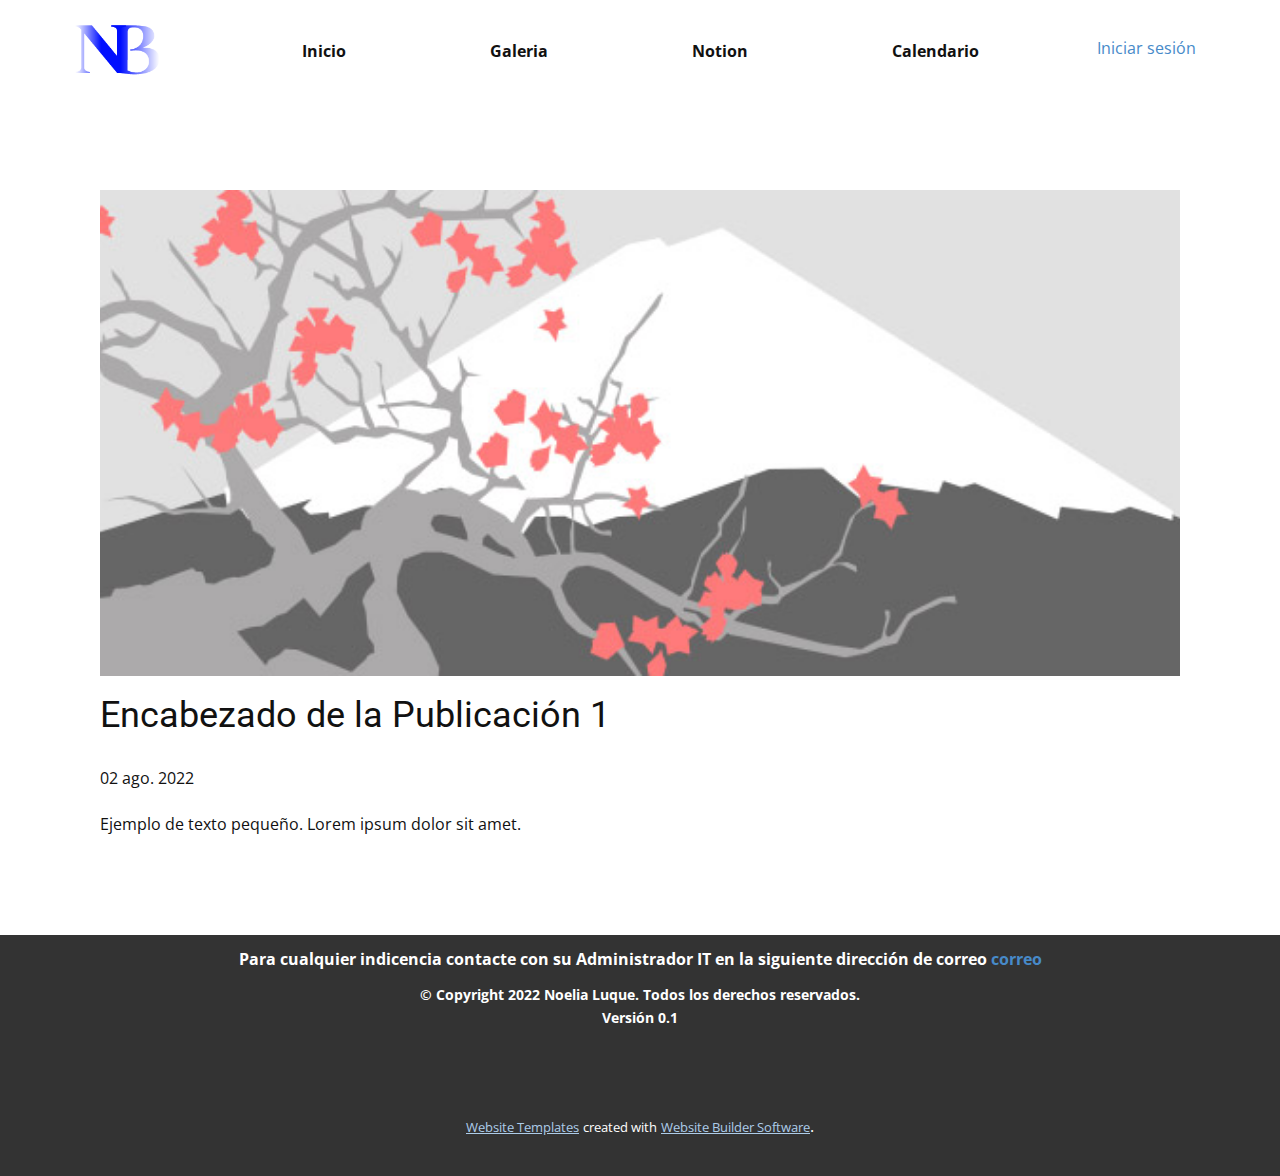
<file: blog/enviar.html>
<!doctype html>
<html style="font-size: 16px;" lang="es"><head>
    <meta name="viewport" content="width=device-width, initial-scale=1.0">
    <meta charset="utf-8">
    <meta name="keywords" content="Encabezado de la Publicación 1">
    <meta name="description" content="">
    <title>Encabezado de la Publicación 1</title>
    <link rel="stylesheet" href="../nicepage.css" media="screen">
<link rel="stylesheet" href="../Post-Template.css" media="screen">
    <script class="u-script" type="text/javascript" src="../jquery.js" "="" defer=""></script>
    <script class="u-script" type="text/javascript" src="../nicepage.js" "="" defer=""></script>
    <meta name="generator" content="Nicepage 4.15.11, nicepage.com">
    <link id="u-theme-google-font" rel="stylesheet" href="https://fonts.googleapis.com/css?family=Roboto:100,100i,300,300i,400,400i,500,500i,700,700i,900,900i|Open+Sans:300,300i,400,400i,500,500i,600,600i,700,700i,800,800i">
    
    
    <script type="application/ld+json">{
		"@context": "http://schema.org",
		"@type": "Organization",
		"name": "",
		"logo": "images/logo_200x2001.png"
}</script>
    <meta name="theme-color" content="#478ac9">
  </head>
  <body class="u-body u-xl-mode" data-lang="es"><header class="u-clearfix u-header u-sticky u-sticky-0967 u-white" id="sec-26a6" data-animation-name="" data-animation-duration="0" data-animation-delay="0" data-animation-direction=""><div class="u-clearfix u-sheet u-sheet-1">
        <a class="u-login u-login-1">Iniciar sesión</a>
        <a href="https://nicepage.com" class="u-image u-logo u-image-1" data-image-width="162" data-image-height="162">
          <img src="../images/logo_200x2001.png" class="u-logo-image u-logo-image-1">
        </a>
        <nav class="u-align-center u-menu u-menu-one-level u-offcanvas u-menu-1">
          <div class="menu-collapse" style="font-size: 1rem; letter-spacing: 0px; font-weight: 700;">
            <a class="u-button-style u-custom-left-right-menu-spacing u-custom-padding-bottom u-custom-top-bottom-menu-spacing u-nav-link u-text-active-palette-1-base u-text-hover-palette-2-base" href="#">
              <svg class="u-svg-link" viewBox="0 0 24 24"><use xmlns:xlink="http://www.w3.org/1999/xlink" xlink:href="#menu-hamburger"></use></svg>
              <svg class="u-svg-content" version="1.1" id="menu-hamburger" viewBox="0 0 16 16" x="0px" y="0px" xmlns:xlink="http://www.w3.org/1999/xlink" xmlns="http://www.w3.org/2000/svg"><g><rect y="1" width="16" height="2"></rect><rect y="7" width="16" height="2"></rect><rect y="13" width="16" height="2"></rect>
</g></svg>
            </a>
          </div>
          <div class="u-custom-menu u-nav-container">
            <ul class="u-nav u-unstyled u-nav-1"><li class="u-nav-item"><a class="u-button-style u-nav-link u-text-active-palette-1-base u-text-hover-palette-2-base" href="../Inicio.html" style="padding: 8px 72px;">Inicio</a>
</li><li class="u-nav-item"><a class="u-button-style u-nav-link u-text-active-palette-1-base u-text-hover-palette-2-base" href="https://galeria.html" style="padding: 8px 72px;">Galeria</a>
</li><li class="u-nav-item"><a class="u-button-style u-nav-link u-text-active-palette-1-base u-text-hover-palette-2-base" href="https://notion.html" style="padding: 8px 72px;">Notion</a>
</li><li class="u-nav-item"><a class="u-button-style u-nav-link u-text-active-palette-1-base u-text-hover-palette-2-base" href="https://calendario.html" style="padding: 8px 72px;">Calendario</a>
</li></ul>
          </div>
          <div class="u-custom-menu u-nav-container-collapse">
            <div class="u-black u-container-style u-inner-container-layout u-opacity u-opacity-95 u-sidenav">
              <div class="u-inner-container-layout u-sidenav-overflow">
                <div class="u-menu-close"></div>
                <ul class="u-align-center u-nav u-popupmenu-items u-unstyled u-nav-2"><li class="u-nav-item"><a class="u-button-style u-nav-link" href="../Inicio.html">Inicio</a>
</li><li class="u-nav-item"><a class="u-button-style u-nav-link" href="https://galeria.html">Galeria</a>
</li><li class="u-nav-item"><a class="u-button-style u-nav-link" href="https://notion.html">Notion</a>
</li><li class="u-nav-item"><a class="u-button-style u-nav-link" href="https://calendario.html">Calendario</a>
</li></ul>
              </div>
            </div>
            <div class="u-black u-menu-overlay u-opacity u-opacity-70"></div>
          </div>
        </nav>
      </div></header>
    <section class="u-align-center u-clearfix u-section-1" id="sec-0262">
      <div class="u-clearfix u-sheet u-valign-middle-md u-valign-middle-sm u-valign-middle-xs u-sheet-1"><!--post_details--><!--post_details_options_json--><!--{"source":""}--><!--/post_details_options_json--><!--blog_post-->
        <div class="u-container-style u-expanded-width u-post-details u-post-details-1">
          <div class="u-container-layout u-valign-middle u-container-layout-1"><!--blog_post_image-->
            <img alt="" class="u-blog-control u-expanded-width u-image u-image-default u-image-1" src="[data-uri]"><!--/blog_post_image--><!--blog_post_header-->
            <h2 class="u-blog-control u-text u-text-1">Encabezado de la Publicación 1</h2><!--/blog_post_header--><!--blog_post_metadata-->
            <div class="u-blog-control u-metadata u-metadata-1"><!--blog_post_metadata_date-->
              <span class="u-meta-date u-meta-icon">02 ago. 2022</span><!--/blog_post_metadata_date--><!--blog_post_metadata_category-->
              <!--/blog_post_metadata_category--><!--blog_post_metadata_comments-->
              <!--/blog_post_metadata_comments-->
            </div><!--/blog_post_metadata--><!--blog_post_content-->
            <div class="u-align-justify u-blog-control u-post-content u-text u-text-2 fr-view">
  Ejemplo de texto pequeño. Lorem ipsum dolor sit amet.
  </div><!--/blog_post_content-->
          </div>
        </div><!--/blog_post--><!--/post_details-->
      </div>
    </section>
    
    
    <footer class="u-align-center u-clearfix u-footer u-grey-80 u-footer" id="sec-cd3e"><div class="u-clearfix u-sheet u-sheet-1">
        <p class="u-align-center u-text u-text-1">Para cualquier indicencia contacte con su Administrador IT en la siguiente dirección de correo&nbsp;<a class="u-active-none u-border-none u-btn u-button-link u-button-style u-hover-none u-none u-text-palette-1-base u-btn-1" href="../mailto:bridieandnoelia@gmail.com">correo</a>
        </p>
        <p class="u-align-center u-small-text u-text u-text-variant u-text-2"><b>© Copyright 2022 Noelia Luque. Todos los derechos reservados.</b>
          <br>
          <span style="font-weight: 700;">Versión 0.1</span>
        </p>
      </div></footer>
    <section class="u-backlink u-clearfix u-grey-80">
      <a class="u-link" href="https://nicepage.com/website-templates" target="_blank">
        <span>Website Templates</span>
      </a>
      <p class="u-text">
        <span>created with</span>
      </p>
      <a class="u-link" href="" target="_blank">
        <span>Website Builder Software</span>
      </a>. 
    </section>
  
</body></html>
</file>
